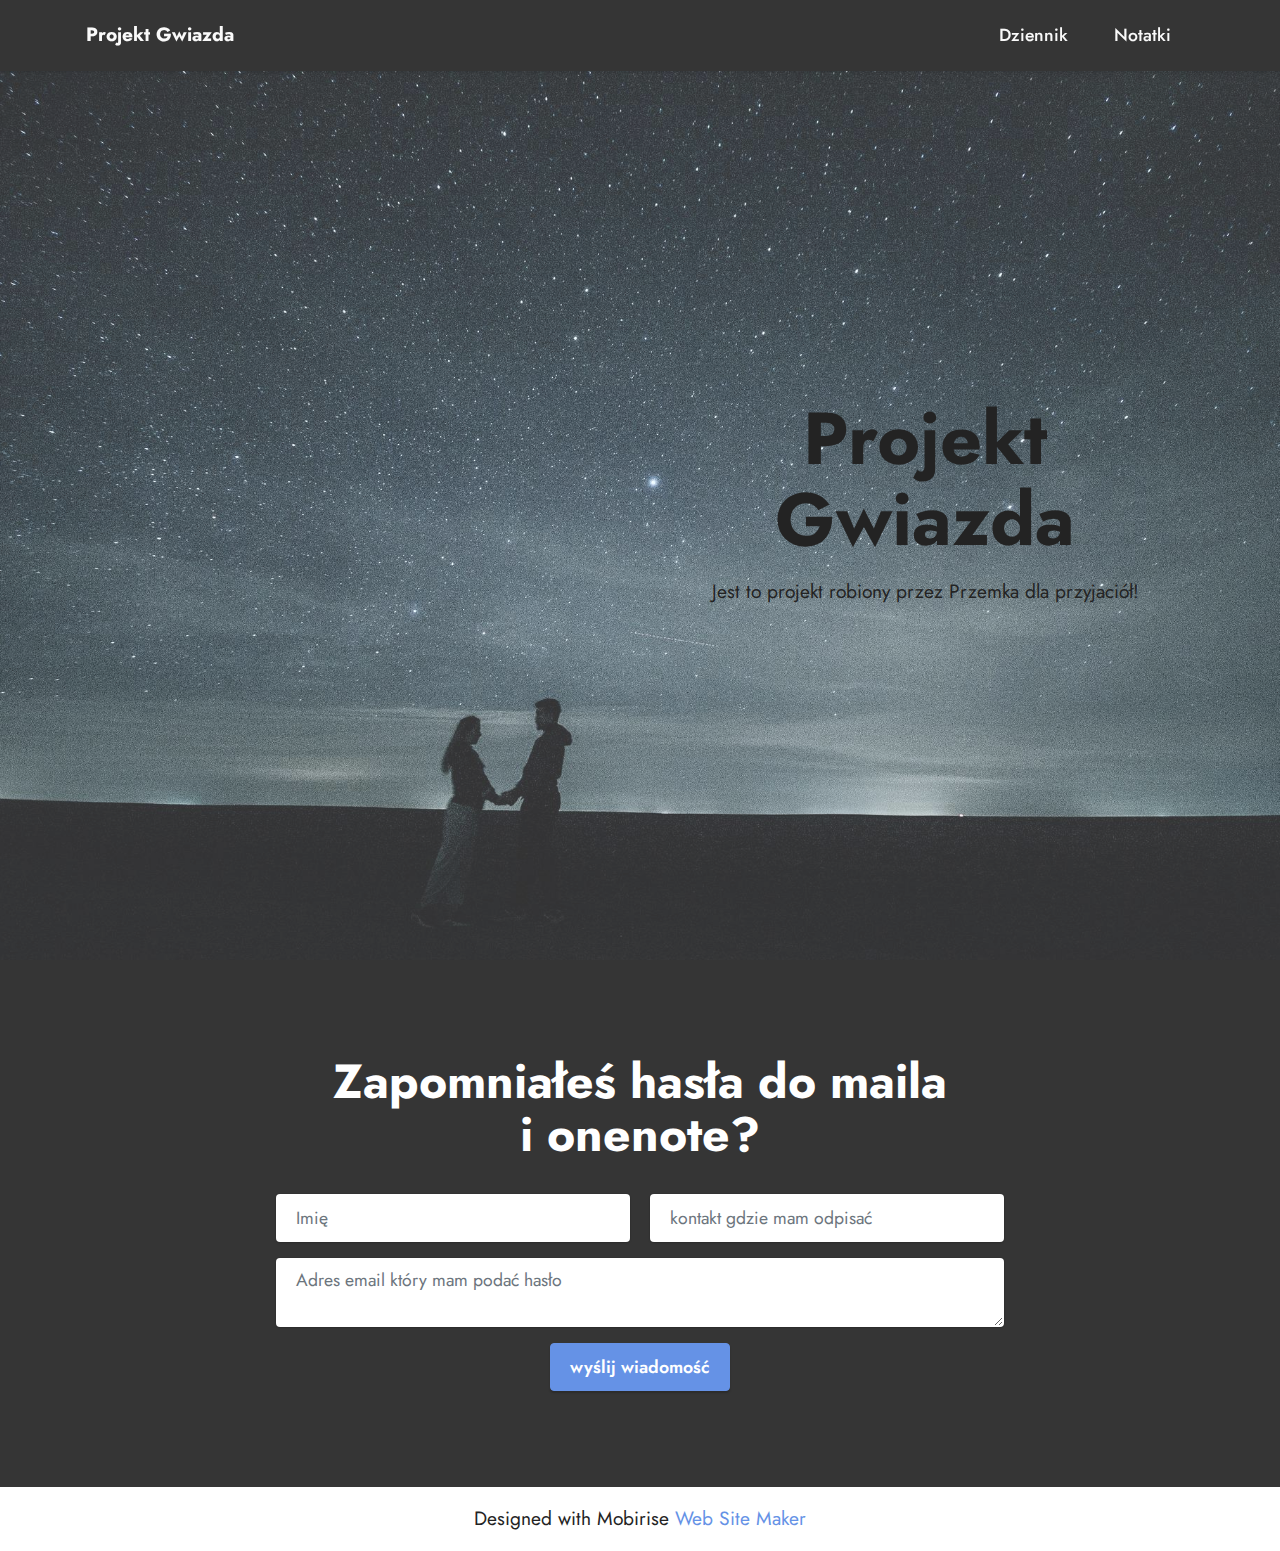
<file: index.html>
<!DOCTYPE html>
<html  >
<head>
  <!-- Site made with Mobirise Website Builder v5.6.8, https://mobirise.com -->
  <meta charset="UTF-8">
  <meta http-equiv="X-UA-Compatible" content="IE=edge">
  <meta name="generator" content="Mobirise v5.6.8, mobirise.com">
  <meta name="twitter:card" content="summary_large_image"/>
  <meta name="twitter:image:src" content="">
  <meta property="og:image" content="">
  <meta name="twitter:title" content="Home">
  <meta name="viewport" content="width=device-width, initial-scale=1, minimum-scale=1">
  <link rel="shortcut icon" href="assets/images/logo.png" type="image/x-icon">
  <meta name="description" content="">
  
  
  <title>Home</title>
  <link rel="stylesheet" href="assets/bootstrap/css/bootstrap.min.css">
  <link rel="stylesheet" href="assets/bootstrap/css/bootstrap-grid.min.css">
  <link rel="stylesheet" href="assets/bootstrap/css/bootstrap-reboot.min.css">
  <link rel="stylesheet" href="assets/dropdown/css/style.css">
  <link rel="stylesheet" href="assets/socicon/css/styles.css">
  <link rel="stylesheet" href="assets/theme/css/style.css">
  <link rel="preload" href="https://fonts.googleapis.com/css2?family=Jost:ital,wght@0,400;0,700;1,400;1,700&display=swap&display=swap" as="style" onload="this.onload=null;this.rel='stylesheet'">
  <noscript><link rel="stylesheet" href="https://fonts.googleapis.com/css2?family=Jost:ital,wght@0,400;0,700;1,400;1,700&display=swap&display=swap"></noscript>
  <link rel="preload" as="style" href="assets/mobirise/css/mbr-additional.css"><link rel="stylesheet" href="assets/mobirise/css/mbr-additional.css" type="text/css">
  
  
  
  
</head>
<body>
  
  <section data-bs-version="5.1" class="menu menu1 cid-teen8pvGXh" once="menu" id="menu1-1">
    

    <nav class="navbar navbar-dropdown navbar-fixed-top navbar-expand-lg">
        <div class="container">
            <div class="navbar-brand">
                
                <span class="navbar-caption-wrap"><a class="navbar-caption text-white text-primary display-7" href="https://mobiri.se">Projekt Gwiazda</a></span>
            </div>
            <button class="navbar-toggler" type="button" data-toggle="collapse" data-bs-toggle="collapse" data-target="#navbarSupportedContent" data-bs-target="#navbarSupportedContent" aria-controls="navbarNavAltMarkup" aria-expanded="false" aria-label="Toggle navigation">
                <div class="hamburger">
                    <span></span>
                    <span></span>
                    <span></span>
                    <span></span>
                </div>
            </button>
            <div class="collapse navbar-collapse" id="navbarSupportedContent">
                <ul class="navbar-nav nav-dropdown nav-right" data-app-modern-menu="true"><li class="nav-item"><a class="nav-link link text-white text-primary display-4" href="page1.html" target="_blank">Dziennik</a></li>
                    <li class="nav-item"><a class="nav-link link text-white text-primary display-4" href="page2.html" target="_blank">Notatki</a></li></ul>
                
                
            </div>
        </div>
    </nav>
</section>

<section data-bs-version="5.1" class="header3 cid-teen0Tr3it mbr-fullscreen" id="header3-0">

    

    
    <div class="mbr-overlay" style="opacity: 0.2; background-color: rgb(255, 255, 255);"></div>

    <div class="align-center container">
        <div class="row justify-content-end">
            <div class="col-12 col-lg-6">
                <h1 class="mbr-section-title mbr-fonts-style mb-3 display-1"><strong>Projekt Gwiazda</strong></h1>
                
                <p class="mbr-text mbr-fonts-style display-7">Jest to projekt robiony przez Przemka dla przyjaciół!</p>
                
            </div>
        </div>
    </div>
</section>

<section data-bs-version="5.1" class="form5 cid-teepthYWMD" id="form5-3">
    
    
    <div class="container">
        <div class="mbr-section-head">
            <h3 class="mbr-section-title mbr-fonts-style align-center mb-0 display-2"><strong>Zapomniałeś hasła do maila</strong><br><strong>i onenote?</strong></h3>
            
        </div>
        <div class="row justify-content-center mt-4">
            <div class="col-lg-8 mx-auto mbr-form" data-form-type="formoid">
                <form action="https://mobirise.eu/" method="POST" class="mbr-form form-with-styler" data-form-title="Form Name"><input type="hidden" name="email" data-form-email="true" value="z/3Jvsn5g7hxv/et+/AXhPK33B2YAIUm4KtKi+QL74Yvy2EQTXJarS0v53IVnU3U9aQpzB29KJJ6mLLRlz/SCJl8BbP7amhgNSb8c5suWdLfPKgVsRpEW+e3OchrzEzw">
                    <div class="row">
                        <div hidden="hidden" data-form-alert="" class="alert alert-success col-12"></div>
                        <div hidden="hidden" data-form-alert-danger="" class="alert alert-danger col-12">
                            Oops...! some problem!
                        </div>
                    </div>
                    <div class="dragArea row">
                        <div class="col-md col-sm-12 form-group mb-3" data-for="name">
                            <input type="text" name="name" placeholder="Imię" data-form-field="name" class="form-control" value="" id="name-form5-3">
                        </div>
                        <div class="col-md col-sm-12 form-group mb-3" data-for="email">
                            <input type="email" name="email" placeholder="kontakt gdzie mam odpisać" data-form-field="email" class="form-control" value="" id="email-form5-3">
                        </div>
                        
                        <div class="col-12 form-group mb-3" data-for="textarea">
                            <textarea name="textarea" placeholder="Adres email który mam podać hasło" data-form-field="textarea" class="form-control" id="textarea-form5-3"></textarea>
                        </div>
                        <div class="col-lg-12 col-md-12 col-sm-12 align-center mbr-section-btn"><button type="submit" class="btn btn-primary display-4">wyślij wiadomość</button></div>
                    </div>
                </form>
            </div>
        </div>
    </div>
</section><section class="display-7" style="padding: 0;align-items: center;justify-content: center;flex-wrap: wrap;    align-content: center;display: flex;position: relative;height: 4rem;"><a href="https://mobiri.se/2761815" style="flex: 1 1;height: 4rem;position: absolute;width: 100%;z-index: 1;"><img alt="" style="height: 4rem;" src="[data-uri]"></a><p style="margin: 0;text-align: center;" class="display-7">Designed with Mobirise &#8204;</p><a style="z-index:1" href="https://mobirise.com/website-maker.html">Web Site Maker</a></section><script src="assets/bootstrap/js/bootstrap.bundle.min.js"></script>  <script src="assets/smoothscroll/smooth-scroll.js"></script>  <script src="assets/ytplayer/index.js"></script>  <script src="assets/dropdown/js/navbar-dropdown.js"></script>  <script src="assets/theme/js/script.js"></script>  <script src="assets/formoid/formoid.min.js"></script>  
  
  
</body>
</html>
</file>
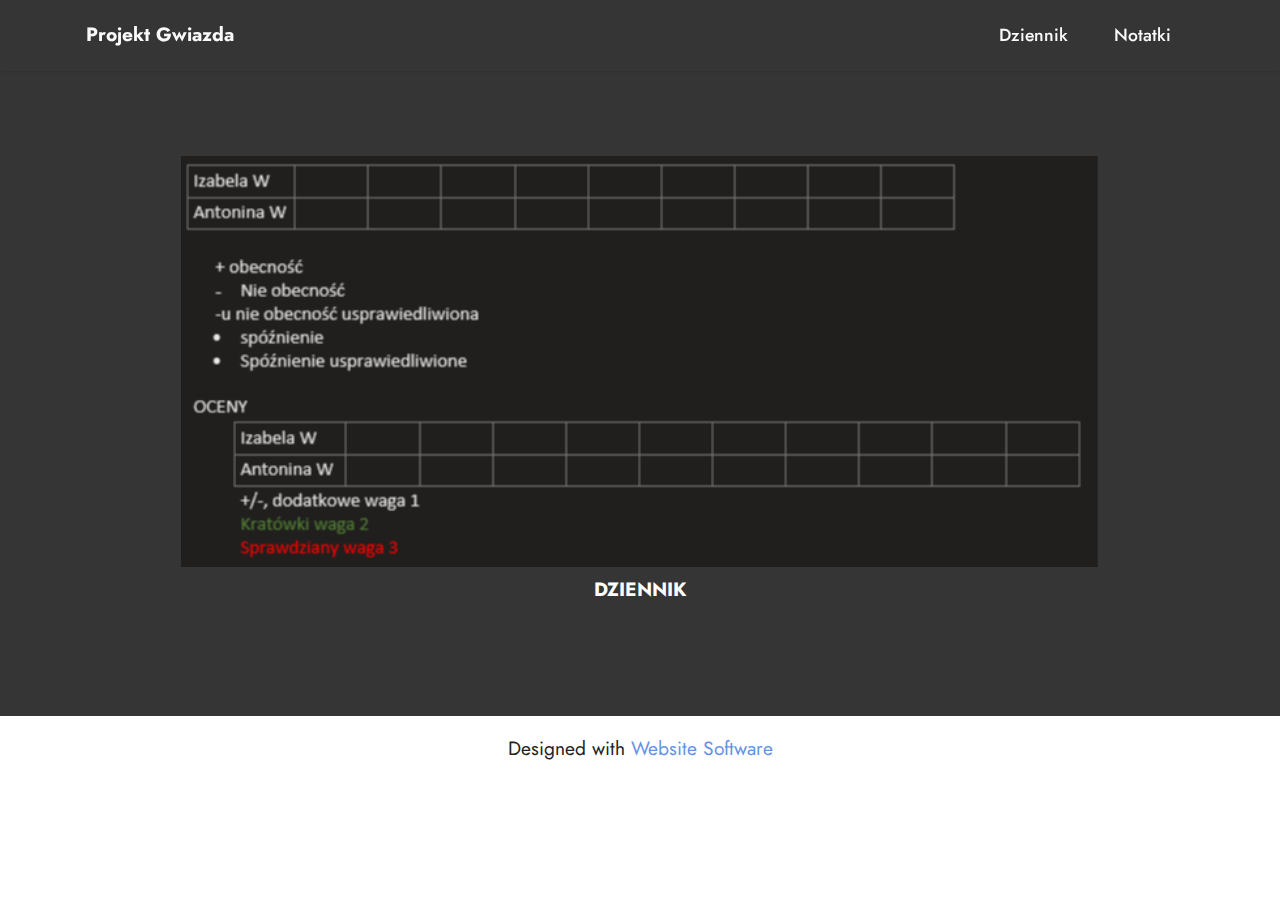
<file: page1.html>
<!DOCTYPE html>
<html  >
<head>
  <!-- Site made with Mobirise Website Builder v5.6.8, https://mobirise.com -->
  <meta charset="UTF-8">
  <meta http-equiv="X-UA-Compatible" content="IE=edge">
  <meta name="generator" content="Mobirise v5.6.8, mobirise.com">
  <meta name="twitter:card" content="summary_large_image"/>
  <meta name="twitter:image:src" content="">
  <meta property="og:image" content="">
  <meta name="twitter:title" content="Page 1">
  <meta name="viewport" content="width=device-width, initial-scale=1, minimum-scale=1">
  <link rel="shortcut icon" href="assets/images/logo.png" type="image/x-icon">
  <meta name="description" content="">
  
  
  <title>Page 1</title>
  <link rel="stylesheet" href="assets/bootstrap/css/bootstrap.min.css">
  <link rel="stylesheet" href="assets/bootstrap/css/bootstrap-grid.min.css">
  <link rel="stylesheet" href="assets/bootstrap/css/bootstrap-reboot.min.css">
  <link rel="stylesheet" href="assets/dropdown/css/style.css">
  <link rel="stylesheet" href="assets/socicon/css/styles.css">
  <link rel="stylesheet" href="assets/theme/css/style.css">
  <link rel="preload" href="https://fonts.googleapis.com/css2?family=Jost:ital,wght@0,400;0,700;1,400;1,700&display=swap&display=swap" as="style" onload="this.onload=null;this.rel='stylesheet'">
  <noscript><link rel="stylesheet" href="https://fonts.googleapis.com/css2?family=Jost:ital,wght@0,400;0,700;1,400;1,700&display=swap&display=swap"></noscript>
  <link rel="preload" as="style" href="assets/mobirise/css/mbr-additional.css"><link rel="stylesheet" href="assets/mobirise/css/mbr-additional.css" type="text/css">
  
  
  
  
</head>
<body>
  
  <section data-bs-version="5.1" class="menu menu1 cid-teen8pvGXh" once="menu" id="menu1-4">
    

    <nav class="navbar navbar-dropdown navbar-fixed-top navbar-expand-lg">
        <div class="container">
            <div class="navbar-brand">
                
                <span class="navbar-caption-wrap"><a class="navbar-caption text-white text-primary display-7" href="https://mobiri.se">Projekt Gwiazda</a></span>
            </div>
            <button class="navbar-toggler" type="button" data-toggle="collapse" data-bs-toggle="collapse" data-target="#navbarSupportedContent" data-bs-target="#navbarSupportedContent" aria-controls="navbarNavAltMarkup" aria-expanded="false" aria-label="Toggle navigation">
                <div class="hamburger">
                    <span></span>
                    <span></span>
                    <span></span>
                    <span></span>
                </div>
            </button>
            <div class="collapse navbar-collapse" id="navbarSupportedContent">
                <ul class="navbar-nav nav-dropdown nav-right" data-app-modern-menu="true"><li class="nav-item"><a class="nav-link link text-white text-primary display-4" href="page1.html" target="_blank">Dziennik</a></li>
                    <li class="nav-item"><a class="nav-link link text-white text-primary display-4" href="page2.html" target="_blank">Notatki</a></li></ul>
                
                
            </div>
        </div>
    </nav>
</section>

<section data-bs-version="5.1" class="image3 cid-teeqoZwnEo" id="image3-5">
    

    
    

    <div class="container">
        <div class="row justify-content-center">
            <div class="col-12 col-lg-10">
                <div class="image-wrapper">
                    <img src="assets/images/dziennik.png" alt="Mobirise Website Builder">
                    <p class="mbr-description mbr-fonts-style mt-2 align-center display-7"><strong>DZIENNIK</strong></p>
                </div>
            </div>
        </div>
    </div>
</section><section class="display-7" style="padding: 0;align-items: center;justify-content: center;flex-wrap: wrap;    align-content: center;display: flex;position: relative;height: 4rem;"><a href="https://mobiri.se/2761815" style="flex: 1 1;height: 4rem;position: absolute;width: 100%;z-index: 1;"><img alt="" style="height: 4rem;" src="[data-uri]"></a><p style="margin: 0;text-align: center;" class="display-7">Designed with &#8204;</p><a style="z-index:1" href="https://mobirise.com"> Website  Software</a></section><script src="assets/bootstrap/js/bootstrap.bundle.min.js"></script>  <script src="assets/smoothscroll/smooth-scroll.js"></script>  <script src="assets/ytplayer/index.js"></script>  <script src="assets/dropdown/js/navbar-dropdown.js"></script>  <script src="assets/theme/js/script.js"></script>  
  
  
</body>
</html>
</file>
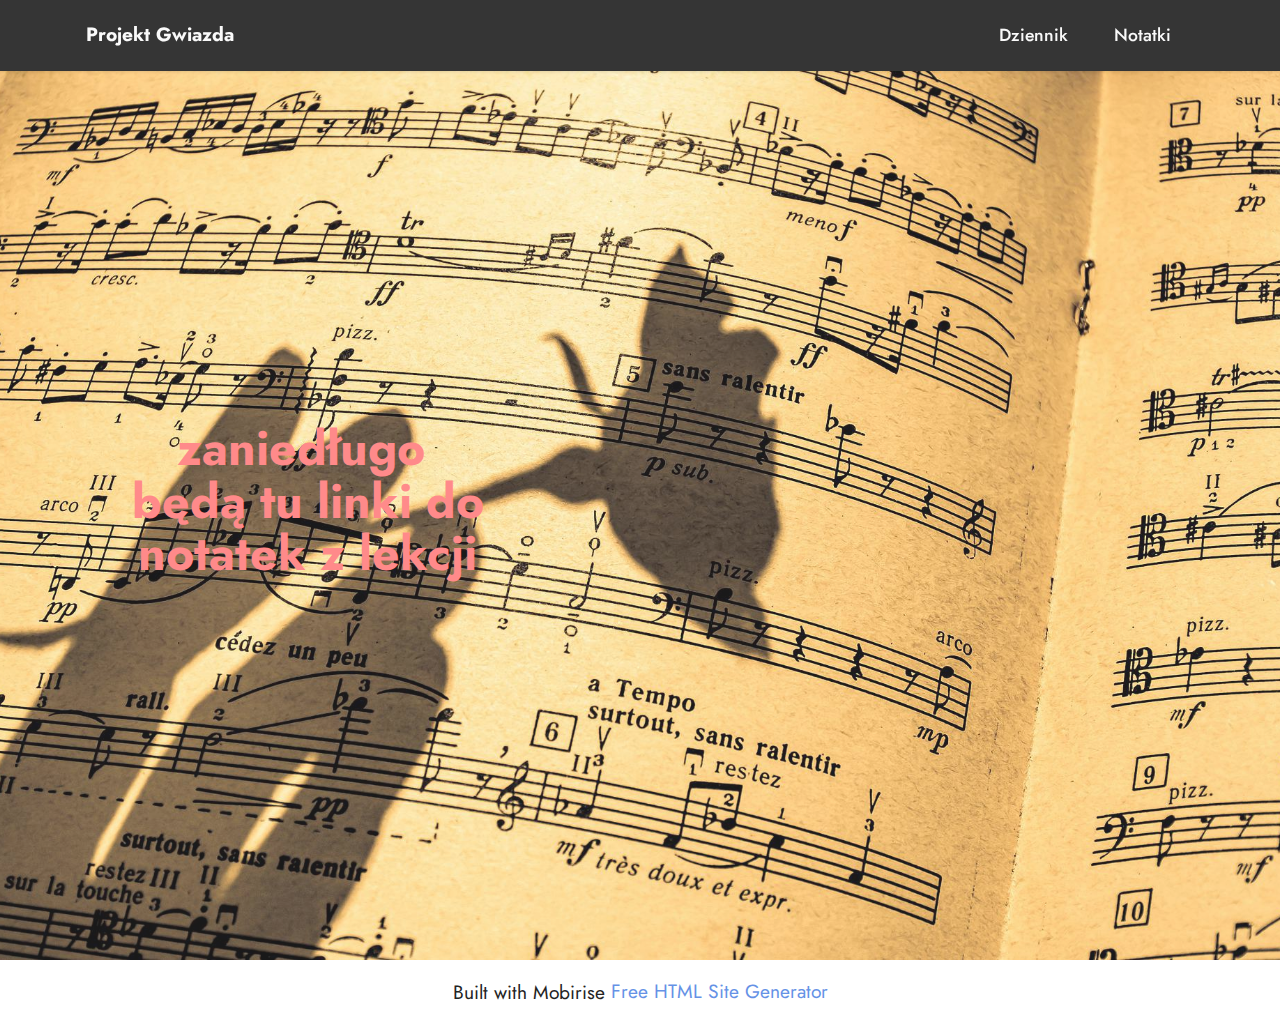
<file: page2.html>
<!DOCTYPE html>
<html  >
<head>
  <!-- Site made with Mobirise Website Builder v5.6.8, https://mobirise.com -->
  <meta charset="UTF-8">
  <meta http-equiv="X-UA-Compatible" content="IE=edge">
  <meta name="generator" content="Mobirise v5.6.8, mobirise.com">
  <meta name="twitter:card" content="summary_large_image"/>
  <meta name="twitter:image:src" content="">
  <meta property="og:image" content="">
  <meta name="twitter:title" content="Page 2">
  <meta name="viewport" content="width=device-width, initial-scale=1, minimum-scale=1">
  <link rel="shortcut icon" href="assets/images/logo.png" type="image/x-icon">
  <meta name="description" content="">
  
  
  <title>Page 2</title>
  <link rel="stylesheet" href="assets/bootstrap/css/bootstrap.min.css">
  <link rel="stylesheet" href="assets/bootstrap/css/bootstrap-grid.min.css">
  <link rel="stylesheet" href="assets/bootstrap/css/bootstrap-reboot.min.css">
  <link rel="stylesheet" href="assets/dropdown/css/style.css">
  <link rel="stylesheet" href="assets/socicon/css/styles.css">
  <link rel="stylesheet" href="assets/theme/css/style.css">
  <link rel="preload" href="https://fonts.googleapis.com/css2?family=Jost:ital,wght@0,400;0,700;1,400;1,700&display=swap&display=swap" as="style" onload="this.onload=null;this.rel='stylesheet'">
  <noscript><link rel="stylesheet" href="https://fonts.googleapis.com/css2?family=Jost:ital,wght@0,400;0,700;1,400;1,700&display=swap&display=swap"></noscript>
  <link rel="preload" as="style" href="assets/mobirise/css/mbr-additional.css"><link rel="stylesheet" href="assets/mobirise/css/mbr-additional.css" type="text/css">
  
  
  
  
</head>
<body>
  
  <section data-bs-version="5.1" class="menu menu1 cid-teen8pvGXh" once="menu" id="menu1-6">
    

    <nav class="navbar navbar-dropdown navbar-fixed-top navbar-expand-lg">
        <div class="container">
            <div class="navbar-brand">
                
                <span class="navbar-caption-wrap"><a class="navbar-caption text-white text-primary display-7" href="https://mobiri.se">Projekt Gwiazda</a></span>
            </div>
            <button class="navbar-toggler" type="button" data-toggle="collapse" data-bs-toggle="collapse" data-target="#navbarSupportedContent" data-bs-target="#navbarSupportedContent" aria-controls="navbarNavAltMarkup" aria-expanded="false" aria-label="Toggle navigation">
                <div class="hamburger">
                    <span></span>
                    <span></span>
                    <span></span>
                    <span></span>
                </div>
            </button>
            <div class="collapse navbar-collapse" id="navbarSupportedContent">
                <ul class="navbar-nav nav-dropdown nav-right" data-app-modern-menu="true"><li class="nav-item"><a class="nav-link link text-white text-primary display-4" href="page1.html" target="_blank">Dziennik</a></li>
                    <li class="nav-item"><a class="nav-link link text-white text-primary display-4" href="page2.html" target="_blank">Notatki</a></li></ul>
                
                
            </div>
        </div>
    </nav>
</section>

<section data-bs-version="5.1" class="header1 cid-teerfS2n9Z mbr-fullscreen" id="header1-7">

    

    
    <div class="mbr-overlay" style="opacity: 0.1; background-color: rgb(250, 250, 250);"></div>

    <div class="container">
        <div class="row">
            <div class="col-12 col-lg-5">
                <h1 class="mbr-section-title mbr-fonts-style mb-3 display-2"><strong>zaniedługo&nbsp;</strong><br><strong>będą tu linki do notatek z lekcji</strong></h1>
                
                
                
            </div>
        </div>
    </div>
</section><section class="display-7" style="padding: 0;align-items: center;justify-content: center;flex-wrap: wrap;    align-content: center;display: flex;position: relative;height: 4rem;"><a href="https://mobiri.se/2761815" style="flex: 1 1;height: 4rem;position: absolute;width: 100%;z-index: 1;"><img alt="" style="height: 4rem;" src="[data-uri]"></a><p style="margin: 0;text-align: center;" class="display-7">Built with Mobirise &#8204;</p><a style="z-index:1" href="https://mobirise.com/html-builder.html">Free HTML Site Generator</a></section><script src="assets/bootstrap/js/bootstrap.bundle.min.js"></script>  <script src="assets/smoothscroll/smooth-scroll.js"></script>  <script src="assets/ytplayer/index.js"></script>  <script src="assets/dropdown/js/navbar-dropdown.js"></script>  <script src="assets/theme/js/script.js"></script>  
  
  
</body>
</html>
</file>
<file: assets/dropdown/css/style.css>
.navbar-dropdown {
  left: 0;
  padding: 0;
  position: absolute;
  right: 0;
  top: 0;
  transition: all 0.45s ease;
  z-index: 1030;
  background: #282828; }
  .navbar-dropdown .navbar-logo {
    margin-right: 0.8rem;
    transition: margin 0.3s ease-in-out;
    vertical-align: middle; }
    .navbar-dropdown .navbar-logo img {
      height: 3.125rem;
      transition: all 0.3s ease-in-out; }
    .navbar-dropdown .navbar-logo.mbr-iconfont {
      font-size: 3.125rem;
      line-height: 3.125rem; }
  .navbar-dropdown .navbar-caption {
    font-weight: 700;
    white-space: normal;
    vertical-align: -4px;
    line-height: 3.125rem !important; }
    .navbar-dropdown .navbar-caption, .navbar-dropdown .navbar-caption:hover {
      color: inherit;
      text-decoration: none; }
  .navbar-dropdown .mbr-iconfont + .navbar-caption {
    vertical-align: -1px; }
  .navbar-dropdown.navbar-fixed-top {
    position: fixed; }
  .navbar-dropdown .navbar-brand span {
    vertical-align: -4px; }
  .navbar-dropdown.bg-color.transparent {
    background: none; }
  .navbar-dropdown.navbar-short .navbar-brand {
    padding: 0.625rem 0; }
    .navbar-dropdown.navbar-short .navbar-brand span {
      vertical-align: -1px; }
  .navbar-dropdown.navbar-short .navbar-caption {
    line-height: 2.375rem !important;
    vertical-align: -2px; }
  .navbar-dropdown.navbar-short .navbar-logo {
    margin-right: 0.5rem; }
    .navbar-dropdown.navbar-short .navbar-logo img {
      height: 2.375rem; }
    .navbar-dropdown.navbar-short .navbar-logo.mbr-iconfont {
      font-size: 2.375rem;
      line-height: 2.375rem; }
  .navbar-dropdown.navbar-short .mbr-table-cell {
    height: 3.625rem; }
  .navbar-dropdown .navbar-close {
    left: 0.6875rem;
    position: fixed;
    top: 0.75rem;
    z-index: 1000; }
  .navbar-dropdown .hamburger-icon {
    content: "";
    display: inline-block;
    vertical-align: middle;
    width: 16px;
    -webkit-box-shadow: 0 -6px 0 1px #282828,0 0 0 1px #282828,0 6px 0 1px #282828;
    -moz-box-shadow: 0 -6px 0 1px #282828,0 0 0 1px #282828,0 6px 0 1px #282828;
    box-shadow: 0 -6px 0 1px #282828,0 0 0 1px #282828,0 6px 0 1px #282828; }

.dropdown-menu .dropdown-toggle[data-toggle="dropdown-submenu"]::after {
  border-bottom: 0.35em solid transparent;
  border-left: 0.35em solid;
  border-right: 0;
  border-top: 0.35em solid transparent;
  margin-left: 0.3rem; }

.dropdown-menu .dropdown-item:focus {
  outline: 0; }

.nav-dropdown {
  font-size: 0.75rem;
  font-weight: 500;
  height: auto !important; }
  .nav-dropdown .nav-btn {
    padding-left: 1rem; }
  .nav-dropdown .link {
    margin: .667em 1.667em;
    font-weight: 500;
    padding: 0;
    transition: color .2s ease-in-out; }
    .nav-dropdown .link.dropdown-toggle {
      margin-right: 2.583em; }
      .nav-dropdown .link.dropdown-toggle::after {
        margin-left: .25rem;
        border-top: 0.35em solid;
        border-right: 0.35em solid transparent;
        border-left: 0.35em solid transparent;
        border-bottom: 0; }
      .nav-dropdown .link.dropdown-toggle[aria-expanded="true"] {
        margin: 0;
        padding: 0.667em 3.263em  0.667em 1.667em; }
  .nav-dropdown .link::after,
  .nav-dropdown .dropdown-item::after {
    color: inherit; }
  .nav-dropdown .btn {
    font-size: 0.75rem;
    font-weight: 700;
    letter-spacing: 0;
    margin-bottom: 0;
    padding-left: 1.25rem;
    padding-right: 1.25rem; }
  .nav-dropdown .dropdown-menu {
    border-radius: 0;
    border: 0;
    left: 0;
    margin: 0;
    padding-bottom: 1.25rem;
    padding-top: 1.25rem;
    position: relative; }
  .nav-dropdown .dropdown-submenu {
    margin-left: 0.125rem;
    top: 0; }
  .nav-dropdown .dropdown-item {
    font-weight: 500;
    line-height: 2;
    padding: 0.3846em 4.615em 0.3846em 1.5385em;
    position: relative;
    transition: color .2s ease-in-out, background-color .2s ease-in-out; }
    .nav-dropdown .dropdown-item::after {
      margin-top: -0.3077em;
      position: absolute;
      right: 1.1538em;
      top: 50%; }
    .nav-dropdown .dropdown-item:focus, .nav-dropdown .dropdown-item:hover {
      background: none; }

@media (max-width: 767px) {
  .nav-dropdown.navbar-toggleable-sm {
    bottom: 0;
    display: none;
    left: 0;
    overflow-x: hidden;
    position: fixed;
    top: 0;
    transform: translateX(-100%);
    -ms-transform: translateX(-100%);
    -webkit-transform: translateX(-100%);
    width: 18.75rem;
    z-index: 999; } }
.nav-dropdown.navbar-toggleable-xl {
  bottom: 0;
  display: none;
  left: 0;
  overflow-x: hidden;
  position: fixed;
  top: 0;
  transform: translateX(-100%);
  -ms-transform: translateX(-100%);
  -webkit-transform: translateX(-100%);
  width: 18.75rem;
  z-index: 999; }

.nav-dropdown-sm {
  display: block !important;
  overflow-x: hidden;
  overflow: auto;
  padding-top: 3.875rem; }
  .nav-dropdown-sm::after {
    content: "";
    display: block;
    height: 3rem;
    width: 100%; }
  .nav-dropdown-sm.collapse.in ~ .navbar-close {
    display: block !important; }
  .nav-dropdown-sm.collapsing, .nav-dropdown-sm.collapse.in {
    transform: translateX(0);
    -ms-transform: translateX(0);
    -webkit-transform: translateX(0);
    transition: all 0.25s ease-out;
    -webkit-transition: all 0.25s ease-out;
    background: #282828; }
  .nav-dropdown-sm.collapsing[aria-expanded="false"] {
    transform: translateX(-100%);
    -ms-transform: translateX(-100%);
    -webkit-transform: translateX(-100%); }
  .nav-dropdown-sm .nav-item {
    display: block;
    margin-left: 0 !important;
    padding-left: 0; }
  .nav-dropdown-sm .link,
  .nav-dropdown-sm .dropdown-item {
    border-top: 1px dotted rgba(255, 255, 255, 0.1);
    font-size: 0.8125rem;
    line-height: 1.6;
    margin: 0 !important;
    padding: 0.875rem 2.4rem 0.875rem 1.5625rem !important;
    position: relative;
    white-space: normal; }
    .nav-dropdown-sm .link:focus, .nav-dropdown-sm .link:hover,
    .nav-dropdown-sm .dropdown-item:focus,
    .nav-dropdown-sm .dropdown-item:hover {
      background: rgba(0, 0, 0, 0.2) !important;
      color: #c0a375; }
  .nav-dropdown-sm .nav-btn {
    position: relative;
    padding: 1.5625rem 1.5625rem 0 1.5625rem; }
    .nav-dropdown-sm .nav-btn::before {
      border-top: 1px dotted rgba(255, 255, 255, 0.1);
      content: "";
      left: 0;
      position: absolute;
      top: 0;
      width: 100%; }
    .nav-dropdown-sm .nav-btn + .nav-btn {
      padding-top: 0.625rem; }
      .nav-dropdown-sm .nav-btn + .nav-btn::before {
        display: none; }
  .nav-dropdown-sm .btn {
    padding: 0.625rem 0; }
  .nav-dropdown-sm .dropdown-toggle[data-toggle="dropdown-submenu"]::after {
    margin-left: .25rem;
    border-top: 0.35em solid;
    border-right: 0.35em solid transparent;
    border-left: 0.35em solid transparent;
    border-bottom: 0; }
  .nav-dropdown-sm .dropdown-toggle[data-toggle="dropdown-submenu"][aria-expanded="true"]::after {
    border-top: 0;
    border-right: 0.35em solid transparent;
    border-left: 0.35em solid transparent;
    border-bottom: 0.35em solid; }
  .nav-dropdown-sm .dropdown-menu {
    margin: 0;
    padding: 0;
    position: relative;
    top: 0;
    left: 0;
    width: 100%;
    border: 0;
    float: none;
    border-radius: 0;
    background: none; }
  .nav-dropdown-sm .dropdown-submenu {
    left: 100%;
    margin-left: 0.125rem;
    margin-top: -1.25rem;
    top: 0; }

.navbar-toggleable-sm .nav-dropdown .dropdown-menu {
  position: absolute; }

.navbar-toggleable-sm .nav-dropdown .dropdown-submenu {
  left: 100%;
  margin-left: 0.125rem;
  margin-top: -1.25rem;
  top: 0; }

.navbar-toggleable-sm.opened .nav-dropdown .dropdown-menu {
  position: relative; }

.navbar-toggleable-sm.opened .nav-dropdown .dropdown-submenu {
  left: 0;
  margin-left: 00rem;
  margin-top: 0rem;
  top: 0; }

.is-builder .nav-dropdown.collapsing {
  transition: none !important; }
</file>
<file: assets/socicon/css/styles.css>
@charset "UTF-8";

@font-face {
  font-family: 'Socicon';
  src:  url('../fonts/socicon.eot');
  src:  url('../fonts/socicon.eot?#iefix') format('embedded-opentype'),
    url('../fonts/socicon.woff2') format('woff2'),
    url('../fonts/socicon.ttf') format('truetype'),
    url('../fonts/socicon.woff') format('woff'),
    url('../fonts/socicon.svg#socicon') format('svg');
  font-weight: normal;
  font-style: normal;
  font-display: swap;
}

[data-icon]:before {
  font-family: "socicon" !important;
  content: attr(data-icon);
  font-style: normal !important;
  font-weight: normal !important;
  font-variant: normal !important;
  text-transform: none !important;
  speak: none;
  line-height: 1;
  -webkit-font-smoothing: antialiased;
  -moz-osx-font-smoothing: grayscale;
}

[class^="socicon-"], [class*=" socicon-"] {
  /* use !important to prevent issues with browser extensions that change fonts */
  font-family: 'Socicon' !important;
  speak: none;
  font-style: normal;
  font-weight: normal;
  font-variant: normal;
  text-transform: none;
  line-height: 1;

  /* Better Font Rendering =========== */
  -webkit-font-smoothing: antialiased;
  -moz-osx-font-smoothing: grayscale;
}

.socicon-eitaa:before {
  content: "\e97c";
}
.socicon-soroush:before {
  content: "\e97d";
}
.socicon-bale:before {
  content: "\e97e";
}
.socicon-zazzle:before {
  content: "\e97b";
}
.socicon-society6:before {
  content: "\e97a";
}
.socicon-redbubble:before {
  content: "\e979";
}
.socicon-avvo:before {
  content: "\e978";
}
.socicon-stitcher:before {
  content: "\e977";
}
.socicon-googlehangouts:before {
  content: "\e974";
}
.socicon-dlive:before {
  content: "\e975";
}
.socicon-vsco:before {
  content: "\e976";
}
.socicon-flipboard:before {
  content: "\e973";
}
.socicon-ubuntu:before {
  content: "\e958";
}
.socicon-artstation:before {
  content: "\e959";
}
.socicon-invision:before {
  content: "\e95a";
}
.socicon-torial:before {
  content: "\e95b";
}
.socicon-collectorz:before {
  content: "\e95c";
}
.socicon-seenthis:before {
  content: "\e95d";
}
.socicon-googleplaymusic:before {
  content: "\e95e";
}
.socicon-debian:before {
  content: "\e95f";
}
.socicon-filmfreeway:before {
  content: "\e960";
}
.socicon-gnome:before {
  content: "\e961";
}
.socicon-itchio:before {
  content: "\e962";
}
.socicon-jamendo:before {
  content: "\e963";
}
.socicon-mix:before {
  content: "\e964";
}
.socicon-sharepoint:before {
  content: "\e965";
}
.socicon-tinder:before {
  content: "\e966";
}
.socicon-windguru:before {
  content: "\e967";
}
.socicon-cdbaby:before {
  content: "\e968";
}
.socicon-elementaryos:before {
  content: "\e969";
}
.socicon-stage32:before {
  content: "\e96a";
}
.socicon-tiktok:before {
  content: "\e96b";
}
.socicon-gitter:before {
  content: "\e96c";
}
.socicon-letterboxd:before {
  content: "\e96d";
}
.socicon-threema:before {
  content: "\e96e";
}
.socicon-splice:before {
  content: "\e96f";
}
.socicon-metapop:before {
  content: "\e970";
}
.socicon-naver:before {
  content: "\e971";
}
.socicon-remote:before {
  content: "\e972";
}
.socicon-internet:before {
  content: "\e957";
}
.socicon-moddb:before {
  content: "\e94b";
}
.socicon-indiedb:before {
  content: "\e94c";
}
.socicon-traxsource:before {
  content: "\e94d";
}
.socicon-gamefor:before {
  content: "\e94e";
}
.socicon-pixiv:before {
  content: "\e94f";
}
.socicon-myanimelist:before {
  content: "\e950";
}
.socicon-blackberry:before {
  content: "\e951";
}
.socicon-wickr:before {
  content: "\e952";
}
.socicon-spip:before {
  content: "\e953";
}
.socicon-napster:before {
  content: "\e954";
}
.socicon-beatport:before {
  content: "\e955";
}
.socicon-hackerone:before {
  content: "\e956";
}
.socicon-hackernews:before {
  content: "\e946";
}
.socicon-smashwords:before {
  content: "\e947";
}
.socicon-kobo:before {
  content: "\e948";
}
.socicon-bookbub:before {
  content: "\e949";
}
.socicon-mailru:before {
  content: "\e94a";
}
.socicon-gitlab:before {
  content: "\e945";
}
.socicon-instructables:before {
  content: "\e944";
}
.socicon-portfolio:before {
  content: "\e943";
}
.socicon-codered:before {
  content: "\e940";
}
.socicon-origin:before {
  content: "\e941";
}
.socicon-nextdoor:before {
  content: "\e942";
}
.socicon-udemy:before {
  content: "\e93f";
}
.socicon-livemaster:before {
  content: "\e93e";
}
.socicon-crunchbase:before {
  content: "\e93b";
}
.socicon-homefy:before {
  content: "\e93c";
}
.socicon-calendly:before {
  content: "\e93d";
}
.socicon-realtor:before {
  content: "\e90f";
}
.socicon-tidal:before {
  content: "\e910";
}
.socicon-qobuz:before {
  content: "\e911";
}
.socicon-natgeo:before {
  content: "\e912";
}
.socicon-mastodon:before {
  content: "\e913";
}
.socicon-unsplash:before {
  content: "\e914";
}
.socicon-homeadvisor:before {
  content: "\e915";
}
.socicon-angieslist:before {
  content: "\e916";
}
.socicon-codepen:before {
  content: "\e917";
}
.socicon-slack:before {
  content: "\e918";
}
.socicon-openaigym:before {
  content: "\e919";
}
.socicon-logmein:before {
  content: "\e91a";
}
.socicon-fiverr:before {
  content: "\e91b";
}
.socicon-gotomeeting:before {
  content: "\e91c";
}
.socicon-aliexpress:before {
  content: "\e91d";
}
.socicon-guru:before {
  content: "\e91e";
}
.socicon-appstore:before {
  content: "\e91f";
}
.socicon-homes:before {
  content: "\e920";
}
.socicon-zoom:before {
  content: "\e921";
}
.socicon-alibaba:before {
  content: "\e922";
}
.socicon-craigslist:before {
  content: "\e923";
}
.socicon-wix:before {
  content: "\e924";
}
.socicon-redfin:before {
  content: "\e925";
}
.socicon-googlecalendar:before {
  content: "\e926";
}
.socicon-shopify:before {
  content: "\e927";
}
.socicon-freelancer:before {
  content: "\e928";
}
.socicon-seedrs:before {
  content: "\e929";
}
.socicon-bing:before {
  content: "\e92a";
}
.socicon-doodle:before {
  content: "\e92b";
}
.socicon-bonanza:before {
  content: "\e92c";
}
.socicon-squarespace:before {
  content: "\e92d";
}
.socicon-toptal:before {
  content: "\e92e";
}
.socicon-gust:before {
  content: "\e92f";
}
.socicon-ask:before {
  content: "\e930";
}
.socicon-trulia:before {
  content: "\e931";
}
.socicon-loomly:before {
  content: "\e932";
}
.socicon-ghost:before {
  content: "\e933";
}
.socicon-upwork:before {
  content: "\e934";
}
.socicon-fundable:before {
  content: "\e935";
}
.socicon-booking:before {
  content: "\e936";
}
.socicon-googlemaps:before {
  content: "\e937";
}
.socicon-zillow:before {
  content: "\e938";
}
.socicon-niconico:before {
  content: "\e939";
}
.socicon-toneden:before {
  content: "\e93a";
}
.socicon-augment:before {
  content: "\e908";
}
.socicon-bitbucket:before {
  content: "\e909";
}
.socicon-fyuse:before {
  content: "\e90a";
}
.socicon-yt-gaming:before {
  content: "\e90b";
}
.socicon-sketchfab:before {
  content: "\e90c";
}
.socicon-mobcrush:before {
  content: "\e90d";
}
.socicon-microsoft:before {
  content: "\e90e";
}
.socicon-pandora:before {
  content: "\e907";
}
.socicon-messenger:before {
  content: "\e906";
}
.socicon-gamewisp:before {
  content: "\e905";
}
.socicon-bloglovin:before {
  content: "\e904";
}
.socicon-tunein:before {
  content: "\e903";
}
.socicon-gamejolt:before {
  content: "\e901";
}
.socicon-trello:before {
  content: "\e902";
}
.socicon-spreadshirt:before {
  content: "\e900";
}
.socicon-500px:before {
  content: "\e000";
}
.socicon-8tracks:before {
  content: "\e001";
}
.socicon-airbnb:before {
  content: "\e002";
}
.socicon-alliance:before {
  content: "\e003";
}
.socicon-amazon:before {
  content: "\e004";
}
.socicon-amplement:before {
  content: "\e005";
}
.socicon-android:before {
  content: "\e006";
}
.socicon-angellist:before {
  content: "\e007";
}
.socicon-apple:before {
  content: "\e008";
}
.socicon-appnet:before {
  content: "\e009";
}
.socicon-baidu:before {
  content: "\e00a";
}
.socicon-bandcamp:before {
  content: "\e00b";
}
.socicon-battlenet:before {
  content: "\e00c";
}
.socicon-mixer:before {
  content: "\e00d";
}
.socicon-bebee:before {
  content: "\e00e";
}
.socicon-bebo:before {
  content: "\e00f";
}
.socicon-behance:before {
  content: "\e010";
}
.socicon-blizzard:before {
  content: "\e011";
}
.socicon-blogger:before {
  content: "\e012";
}
.socicon-buffer:before {
  content: "\e013";
}
.socicon-chrome:before {
  content: "\e014";
}
.socicon-coderwall:before {
  content: "\e015";
}
.socicon-curse:before {
  content: "\e016";
}
.socicon-dailymotion:before {
  content: "\e017";
}
.socicon-deezer:before {
  content: "\e018";
}
.socicon-delicious:before {
  content: "\e019";
}
.socicon-deviantart:before {
  content: "\e01a";
}
.socicon-diablo:before {
  content: "\e01b";
}
.socicon-digg:before {
  content: "\e01c";
}
.socicon-discord:before {
  content: "\e01d";
}
.socicon-disqus:before {
  content: "\e01e";
}
.socicon-douban:before {
  content: "\e01f";
}
.socicon-draugiem:before {
  content: "\e020";
}
.socicon-dribbble:before {
  content: "\e021";
}
.socicon-drupal:before {
  content: "\e022";
}
.socicon-ebay:before {
  content: "\e023";
}
.socicon-ello:before {
  content: "\e024";
}
.socicon-endomodo:before {
  content: "\e025";
}
.socicon-envato:before {
  content: "\e026";
}
.socicon-etsy:before {
  content: "\e027";
}
.socicon-facebook:before {
  content: "\e028";
}
.socicon-feedburner:before {
  content: "\e029";
}
.socicon-filmweb:before {
  content: "\e02a";
}
.socicon-firefox:before {
  content: "\e02b";
}
.socicon-flattr:before {
  content: "\e02c";
}
.socicon-flickr:before {
  content: "\e02d";
}
.socicon-formulr:before {
  content: "\e02e";
}
.socicon-forrst:before {
  content: "\e02f";
}
.socicon-foursquare:before {
  content: "\e030";
}
.socicon-friendfeed:before {
  content: "\e031";
}
.socicon-github:before {
  content: "\e032";
}
.socicon-goodreads:before {
  content: "\e033";
}
.socicon-google:before {
  content: "\e034";
}
.socicon-googlescholar:before {
  content: "\e035";
}
.socicon-googlegroups:before {
  content: "\e036";
}
.socicon-googlephotos:before {
  content: "\e037";
}
.socicon-googleplus:before {
  content: "\e038";
}
.socicon-grooveshark:before {
  content: "\e039";
}
.socicon-hackerrank:before {
  content: "\e03a";
}
.socicon-hearthstone:before {
  content: "\e03b";
}
.socicon-hellocoton:before {
  content: "\e03c";
}
.socicon-heroes:before {
  content: "\e03d";
}
.socicon-smashcast:before {
  content: "\e03e";
}
.socicon-horde:before {
  content: "\e03f";
}
.socicon-houzz:before {
  content: "\e040";
}
.socicon-icq:before {
  content: "\e041";
}
.socicon-identica:before {
  content: "\e042";
}
.socicon-imdb:before {
  content: "\e043";
}
.socicon-instagram:before {
  content: "\e044";
}
.socicon-issuu:before {
  content: "\e045";
}
.socicon-istock:before {
  content: "\e046";
}
.socicon-itunes:before {
  content: "\e047";
}
.socicon-keybase:before {
  content: "\e048";
}
.socicon-lanyrd:before {
  content: "\e049";
}
.socicon-lastfm:before {
  content: "\e04a";
}
.socicon-line:before {
  content: "\e04b";
}
.socicon-linkedin:before {
  content: "\e04c";
}
.socicon-livejournal:before {
  content: "\e04d";
}
.socicon-lyft:before {
  content: "\e04e";
}
.socicon-macos:before {
  content: "\e04f";
}
.socicon-mail:before {
  content: "\e050";
}
.socicon-medium:before {
  content: "\e051";
}
.socicon-meetup:before {
  content: "\e052";
}
.socicon-mixcloud:before {
  content: "\e053";
}
.socicon-modelmayhem:before {
  content: "\e054";
}
.socicon-mumble:before {
  content: "\e055";
}
.socicon-myspace:before {
  content: "\e056";
}
.socicon-newsvine:before {
  content: "\e057";
}
.socicon-nintendo:before {
  content: "\e058";
}
.socicon-npm:before {
  content: "\e059";
}
.socicon-odnoklassniki:before {
  content: "\e05a";
}
.socicon-openid:before {
  content: "\e05b";
}
.socicon-opera:before {
  content: "\e05c";
}
.socicon-outlook:before {
  content: "\e05d";
}
.socicon-overwatch:before {
  content: "\e05e";
}
.socicon-patreon:before {
  content: "\e05f";
}
.socicon-paypal:before {
  content: "\e060";
}
.socicon-periscope:before {
  content: "\e061";
}
.socicon-persona:before {
  content: "\e062";
}
.socicon-pinterest:before {
  content: "\e063";
}
.socicon-play:before {
  content: "\e064";
}
.socicon-player:before {
  content: "\e065";
}
.socicon-playstation:before {
  content: "\e066";
}
.socicon-pocket:before {
  content: "\e067";
}
.socicon-qq:before {
  content: "\e068";
}
.socicon-quora:before {
  content: "\e069";
}
.socicon-raidcall:before {
  content: "\e06a";
}
.socicon-ravelry:before {
  content: "\e06b";
}
.socicon-reddit:before {
  content: "\e06c";
}
.socicon-renren:before {
  content: "\e06d";
}
.socicon-researchgate:before {
  content: "\e06e";
}
.socicon-residentadvisor:before {
  content: "\e06f";
}
.socicon-reverbnation:before {
  content: "\e070";
}
.socicon-rss:before {
  content: "\e071";
}
.socicon-sharethis:before {
  content: "\e072";
}
.socicon-skype:before {
  content: "\e073";
}
.socicon-slideshare:before {
  content: "\e074";
}
.socicon-smugmug:before {
  content: "\e075";
}
.socicon-snapchat:before {
  content: "\e076";
}
.socicon-songkick:before {
  content: "\e077";
}
.socicon-soundcloud:before {
  content: "\e078";
}
.socicon-spotify:before {
  content: "\e079";
}
.socicon-stackexchange:before {
  content: "\e07a";
}
.socicon-stackoverflow:before {
  content: "\e07b";
}
.socicon-starcraft:before {
  content: "\e07c";
}
.socicon-stayfriends:before {
  content: "\e07d";
}
.socicon-steam:before {
  content: "\e07e";
}
.socicon-storehouse:before {
  content: "\e07f";
}
.socicon-strava:before {
  content: "\e080";
}
.socicon-streamjar:before {
  content: "\e081";
}
.socicon-stumbleupon:before {
  content: "\e082";
}
.socicon-swarm:before {
  content: "\e083";
}
.socicon-teamspeak:before {
  content: "\e084";
}
.socicon-teamviewer:before {
  content: "\e085";
}
.socicon-technorati:before {
  content: "\e086";
}
.socicon-telegram:before {
  content: "\e087";
}
.socicon-tripadvisor:before {
  content: "\e088";
}
.socicon-tripit:before {
  content: "\e089";
}
.socicon-triplej:before {
  content: "\e08a";
}
.socicon-tumblr:before {
  content: "\e08b";
}
.socicon-twitch:before {
  content: "\e08c";
}
.socicon-twitter:before {
  content: "\e08d";
}
.socicon-uber:before {
  content: "\e08e";
}
.socicon-ventrilo:before {
  content: "\e08f";
}
.socicon-viadeo:before {
  content: "\e090";
}
.socicon-viber:before {
  content: "\e091";
}
.socicon-viewbug:before {
  content: "\e092";
}
.socicon-vimeo:before {
  content: "\e093";
}
.socicon-vine:before {
  content: "\e094";
}
.socicon-vkontakte:before {
  content: "\e095";
}
.socicon-warcraft:before {
  content: "\e096";
}
.socicon-wechat:before {
  content: "\e097";
}
.socicon-weibo:before {
  content: "\e098";
}
.socicon-whatsapp:before {
  content: "\e099";
}
.socicon-wikipedia:before {
  content: "\e09a";
}
.socicon-windows:before {
  content: "\e09b";
}
.socicon-wordpress:before {
  content: "\e09c";
}
.socicon-wykop:before {
  content: "\e09d";
}
.socicon-xbox:before {
  content: "\e09e";
}
.socicon-xing:before {
  content: "\e09f";
}
.socicon-yahoo:before {
  content: "\e0a0";
}
.socicon-yammer:before {
  content: "\e0a1";
}
.socicon-yandex:before {
  content: "\e0a2";
}
.socicon-yelp:before {
  content: "\e0a3";
}
.socicon-younow:before {
  content: "\e0a4";
}
.socicon-youtube:before {
  content: "\e0a5";
}
.socicon-zapier:before {
  content: "\e0a6";
}
.socicon-zerply:before {
  content: "\e0a7";
}
.socicon-zomato:before {
  content: "\e0a8";
}
.socicon-zynga:before {
  content: "\e0a9";
}
</file>
<file: assets/theme/css/style.css>
@charset "UTF-8";
section {
  background-color: #ffffff;
}

body {
  font-style: normal;
  line-height: 1.5;
  font-weight: 400;
  color: #232323;
  position: relative;
}

button {
  background-color: transparent;
  border-color: transparent;
}

section,
.container,
.container-fluid {
  position: relative;
  word-wrap: break-word;
}

a.mbr-iconfont:hover {
  text-decoration: none;
}

.article .lead p,
.article .lead ul,
.article .lead ol,
.article .lead pre,
.article .lead blockquote {
  margin-bottom: 0;
}

a {
  font-style: normal;
  font-weight: 400;
  cursor: pointer;
}
a, a:hover {
  text-decoration: none;
}

.mbr-section-title {
  font-style: normal;
  line-height: 1.3;
}

.mbr-section-subtitle {
  line-height: 1.3;
}

.mbr-text {
  font-style: normal;
  line-height: 1.7;
}

h1,
h2,
h3,
h4,
h5,
h6,
.display-1,
.display-2,
.display-4,
.display-5,
.display-7,
span,
p,
a {
  line-height: 1;
  word-break: break-word;
  word-wrap: break-word;
  font-weight: 400;
}

b,
strong {
  font-weight: bold;
}

input:-webkit-autofill, input:-webkit-autofill:hover, input:-webkit-autofill:focus, input:-webkit-autofill:active {
  transition-delay: 9999s;
  -webkit-transition-property: background-color, color;
  transition-property: background-color, color;
}

textarea[type=hidden] {
  display: none;
}

section {
  background-position: 50% 50%;
  background-repeat: no-repeat;
  background-size: cover;
}
section .mbr-background-video,
section .mbr-background-video-preview {
  position: absolute;
  bottom: 0;
  left: 0;
  right: 0;
  top: 0;
}

.hidden {
  visibility: hidden;
}

.mbr-z-index20 {
  z-index: 20;
}

/*! Base colors */
.mbr-white {
  color: #ffffff;
}

.mbr-black {
  color: #111111;
}

.mbr-bg-white {
  background-color: #ffffff;
}

.mbr-bg-black {
  background-color: #000000;
}

/*! Text-aligns */
.align-left {
  text-align: left;
}

.align-center {
  text-align: center;
}

.align-right {
  text-align: right;
}

/*! Font-weight  */
.mbr-light {
  font-weight: 300;
}

.mbr-regular {
  font-weight: 400;
}

.mbr-semibold {
  font-weight: 500;
}

.mbr-bold {
  font-weight: 700;
}

/*! Media  */
.media-content {
  flex-basis: 100%;
}

.media-container-row {
  display: flex;
  flex-direction: row;
  flex-wrap: wrap;
  justify-content: center;
  align-content: center;
  align-items: start;
}
.media-container-row .media-size-item {
  width: 400px;
}

.media-container-column {
  display: flex;
  flex-direction: column;
  flex-wrap: wrap;
  justify-content: center;
  align-content: center;
  align-items: stretch;
}
.media-container-column > * {
  width: 100%;
}

@media (min-width: 992px) {
  .media-container-row {
    flex-wrap: nowrap;
  }
}
figure {
  margin-bottom: 0;
  overflow: hidden;
}

figure[mbr-media-size] {
  transition: width 0.1s;
}

img,
iframe {
  display: block;
  width: 100%;
}

.card {
  background-color: transparent;
  border: none;
}

.card-box {
  width: 100%;
}

.card-img {
  text-align: center;
  flex-shrink: 0;
  -webkit-flex-shrink: 0;
}

.media {
  max-width: 100%;
  margin: 0 auto;
}

.mbr-figure {
  align-self: center;
}

.media-container > div {
  max-width: 100%;
}

.mbr-figure img,
.card-img img {
  width: 100%;
}

@media (max-width: 991px) {
  .media-size-item {
    width: auto !important;
  }

  .media {
    width: auto;
  }

  .mbr-figure {
    width: 100% !important;
  }
}
/*! Buttons */
.mbr-section-btn {
  margin-left: -0.6rem;
  margin-right: -0.6rem;
  font-size: 0;
}

.btn {
  font-weight: 600;
  border-width: 1px;
  font-style: normal;
  margin: 0.6rem 0.6rem;
  white-space: normal;
  transition: all 0.2s ease-in-out;
  display: inline-flex;
  align-items: center;
  justify-content: center;
  word-break: break-word;
}

.btn-sm {
  font-weight: 600;
  letter-spacing: 0px;
  transition: all 0.3s ease-in-out;
}

.btn-md {
  font-weight: 600;
  letter-spacing: 0px;
  transition: all 0.3s ease-in-out;
}

.btn-lg {
  font-weight: 600;
  letter-spacing: 0px;
  transition: all 0.3s ease-in-out;
}

.btn-form {
  margin: 0;
}
.btn-form:hover {
  cursor: pointer;
}

nav .mbr-section-btn {
  margin-left: 0rem;
  margin-right: 0rem;
}

/*! Btn icon margin */
.btn .mbr-iconfont,
.btn.btn-sm .mbr-iconfont {
  order: 1;
  cursor: pointer;
  margin-left: 0.5rem;
  vertical-align: sub;
}

.btn.btn-md .mbr-iconfont,
.btn.btn-md .mbr-iconfont {
  margin-left: 0.8rem;
}

.mbr-regular {
  font-weight: 400;
}

.mbr-semibold {
  font-weight: 500;
}

.mbr-bold {
  font-weight: 700;
}

[type=submit] {
  -webkit-appearance: none;
}

/*! Full-screen */
.mbr-fullscreen .mbr-overlay {
  min-height: 100vh;
}

.mbr-fullscreen {
  display: flex;
  display: -moz-flex;
  display: -ms-flex;
  display: -o-flex;
  align-items: center;
  min-height: 100vh;
  padding-top: 3rem;
  padding-bottom: 3rem;
}

/*! Map */
.map {
  height: 25rem;
  position: relative;
}
.map iframe {
  width: 100%;
  height: 100%;
}

/*! Scroll to top arrow */
.mbr-arrow-up {
  bottom: 25px;
  right: 90px;
  position: fixed;
  text-align: right;
  z-index: 5000;
  color: #ffffff;
  font-size: 22px;
}

.mbr-arrow-up a {
  background: rgba(0, 0, 0, 0.2);
  border-radius: 50%;
  color: #fff;
  display: inline-block;
  height: 60px;
  width: 60px;
  border: 2px solid #fff;
  outline-style: none !important;
  position: relative;
  text-decoration: none;
  transition: all 0.3s ease-in-out;
  cursor: pointer;
  text-align: center;
}
.mbr-arrow-up a:hover {
  background-color: rgba(0, 0, 0, 0.4);
}
.mbr-arrow-up a i {
  line-height: 60px;
}

.mbr-arrow-up-icon {
  display: block;
  color: #fff;
}

.mbr-arrow-up-icon::before {
  content: "›";
  display: inline-block;
  font-family: serif;
  font-size: 22px;
  line-height: 1;
  font-style: normal;
  position: relative;
  top: 6px;
  left: -4px;
  transform: rotate(-90deg);
}

/*! Arrow Down */
.mbr-arrow {
  position: absolute;
  bottom: 45px;
  left: 50%;
  width: 60px;
  height: 60px;
  cursor: pointer;
  background-color: rgba(80, 80, 80, 0.5);
  border-radius: 50%;
  transform: translateX(-50%);
}
@media (max-width: 767px) {
  .mbr-arrow {
    display: none;
  }
}
.mbr-arrow > a {
  display: inline-block;
  text-decoration: none;
  outline-style: none;
  -webkit-animation: arrowdown 1.7s ease-in-out infinite;
          animation: arrowdown 1.7s ease-in-out infinite;
  color: #ffffff;
}
.mbr-arrow > a > i {
  position: absolute;
  top: -2px;
  left: 15px;
  font-size: 2rem;
}

#scrollToTop a i::before {
  content: "";
  position: absolute;
  display: block;
  border-bottom: 2.5px solid #fff;
  border-left: 2.5px solid #fff;
  width: 27.8%;
  height: 27.8%;
  left: 50%;
  top: 51%;
  transform: translateY(-30%) translateX(-50%) rotate(135deg);
}

@keyframes arrowdown {
  0% {
    transform: translateY(0px);
  }
  50% {
    transform: translateY(-5px);
  }
  100% {
    transform: translateY(0px);
  }
}
@-webkit-keyframes arrowdown {
  0% {
    transform: translateY(0px);
  }
  50% {
    transform: translateY(-5px);
  }
  100% {
    transform: translateY(0px);
  }
}
@media (max-width: 500px) {
  .mbr-arrow-up {
    left: 0;
    right: 0;
    text-align: center;
  }
}
/*Gradients animation*/
@keyframes gradient-animation {
  from {
    background-position: 0% 100%;
    -webkit-animation-timing-function: ease-in-out;
            animation-timing-function: ease-in-out;
  }
  to {
    background-position: 100% 0%;
    -webkit-animation-timing-function: ease-in-out;
            animation-timing-function: ease-in-out;
  }
}
@-webkit-keyframes gradient-animation {
  from {
    background-position: 0% 100%;
    -webkit-animation-timing-function: ease-in-out;
            animation-timing-function: ease-in-out;
  }
  to {
    background-position: 100% 0%;
    -webkit-animation-timing-function: ease-in-out;
            animation-timing-function: ease-in-out;
  }
}
.bg-gradient {
  background-size: 200% 200%;
  animation: gradient-animation 5s infinite alternate;
  -webkit-animation: gradient-animation 5s infinite alternate;
}

.menu .navbar-brand {
  display: -webkit-flex;
}
.menu .navbar-brand span {
  display: flex;
  display: -webkit-flex;
}
.menu .navbar-brand .navbar-caption-wrap {
  display: -webkit-flex;
}
.menu .navbar-brand .navbar-logo img {
  display: -webkit-flex;
  width: auto;
}
@media (min-width: 768px) and (max-width: 991px) {
  .menu .navbar-toggleable-sm .navbar-nav {
    display: -ms-flexbox;
  }
}
@media (max-width: 991px) {
  .menu .navbar-collapse {
    max-height: 93.5vh;
  }
  .menu .navbar-collapse.show {
    overflow: auto;
  }
}
@media (min-width: 992px) {
  .menu .navbar-nav.nav-dropdown {
    display: -webkit-flex;
  }
  .menu .navbar-toggleable-sm .navbar-collapse {
    display: -webkit-flex !important;
  }
  .menu .collapsed .navbar-collapse {
    max-height: 93.5vh;
  }
  .menu .collapsed .navbar-collapse.show {
    overflow: auto;
  }
}
@media (max-width: 767px) {
  .menu .navbar-collapse {
    max-height: 80vh;
  }
}

.nav-link .mbr-iconfont {
  margin-right: 0.5rem;
}

.navbar {
  display: -webkit-flex;
  -webkit-flex-wrap: wrap;
  -webkit-align-items: center;
  -webkit-justify-content: space-between;
}

.navbar-collapse {
  -webkit-flex-basis: 100%;
  -webkit-flex-grow: 1;
  -webkit-align-items: center;
}

.nav-dropdown .link {
  padding: 0.667em 1.667em !important;
  margin: 0 !important;
}

.nav {
  display: -webkit-flex;
  -webkit-flex-wrap: wrap;
}

.row {
  display: -webkit-flex;
  -webkit-flex-wrap: wrap;
}

.justify-content-center {
  -webkit-justify-content: center;
}

.form-inline {
  display: -webkit-flex;
}

.card-wrapper {
  -webkit-flex: 1;
}

.carousel-control {
  z-index: 10;
  display: -webkit-flex;
}

.carousel-controls {
  display: -webkit-flex;
}

.media {
  display: -webkit-flex;
}

.form-group:focus {
  outline: none;
}

.jq-selectbox__select {
  padding: 7px 0;
  position: relative;
}

.jq-selectbox__dropdown {
  overflow: hidden;
  border-radius: 10px;
  position: absolute;
  top: 100%;
  left: 0 !important;
  width: 100% !important;
}

.jq-selectbox__trigger-arrow {
  right: 0;
  transform: translateY(-50%);
}

.jq-selectbox li {
  padding: 1.07em 0.5em;
}

input[type=range] {
  padding-left: 0 !important;
  padding-right: 0 !important;
}

.modal-dialog,
.modal-content {
  height: 100%;
}

.modal-dialog .carousel-inner {
  height: calc(100vh - 1.75rem);
}
@media (max-width: 575px) {
  .modal-dialog .carousel-inner {
    height: calc(100vh - 1rem);
  }
}

.carousel-item {
  text-align: center;
}

.carousel-item img {
  margin: auto;
}

.navbar-toggler {
  align-self: flex-start;
  padding: 0.25rem 0.75rem;
  font-size: 1.25rem;
  line-height: 1;
  background: transparent;
  border: 1px solid transparent;
  border-radius: 0.25rem;
}

.navbar-toggler:focus,
.navbar-toggler:hover {
  text-decoration: none;
  box-shadow: none;
}

.navbar-toggler-icon {
  display: inline-block;
  width: 1.5em;
  height: 1.5em;
  vertical-align: middle;
  content: "";
  background: no-repeat center center;
  background-size: 100% 100%;
}

.navbar-toggler-left {
  position: absolute;
  left: 1rem;
}

.navbar-toggler-right {
  position: absolute;
  right: 1rem;
}

.card-img {
  width: auto;
}

.menu .navbar.collapsed:not(.beta-menu) {
  flex-direction: column;
}

.carousel-item.active,
.carousel-item-next,
.carousel-item-prev {
  display: flex;
}

.note-air-layout .dropup .dropdown-menu,
.note-air-layout .navbar-fixed-bottom .dropdown .dropdown-menu {
  bottom: initial !important;
}

html,
body {
  height: auto;
  min-height: 100vh;
}

.dropup .dropdown-toggle::after {
  display: none;
}

.form-asterisk {
  font-family: initial;
  position: absolute;
  top: -2px;
  font-weight: normal;
}

.form-control-label {
  position: relative;
  cursor: pointer;
  margin-bottom: 0.357em;
  padding: 0;
}

.alert {
  color: #ffffff;
  border-radius: 0;
  border: 0;
  font-size: 1.1rem;
  line-height: 1.5;
  margin-bottom: 1.875rem;
  padding: 1.25rem;
  position: relative;
  text-align: center;
}
.alert.alert-form::after {
  background-color: inherit;
  bottom: -7px;
  content: "";
  display: block;
  height: 14px;
  left: 50%;
  margin-left: -7px;
  position: absolute;
  transform: rotate(45deg);
  width: 14px;
}

.form-control {
  background-color: #ffffff;
  background-clip: border-box;
  color: #232323;
  line-height: 1rem !important;
  height: auto;
  padding: 0.6rem 1.2rem;
  transition: border-color 0.25s ease 0s;
  border: 1px solid transparent !important;
  border-radius: 4px;
  box-shadow: rgba(0, 0, 0, 0.07) 0px 1px 1px 0px, rgba(0, 0, 0, 0.07) 0px 1px 3px 0px, rgba(0, 0, 0, 0.03) 0px 0px 0px 1px;
}
.form-active .form-control:invalid {
  border-color: red;
}

form .row {
  margin-left: -0.6rem;
  margin-right: -0.6rem;
}
form .row [class*=col] {
  padding-left: 0.6rem;
  padding-right: 0.6rem;
}

form .mbr-section-btn {
  margin: 0;
  padding-left: 0.6rem;
  padding-right: 0.6rem;
}

form .btn {
  display: flex;
  padding: 0.6rem 1.2rem;
  margin: 0;
}

form .form-check-input {
  margin-top: 0.5;
}

textarea.form-control {
  line-height: 1.5rem !important;
}

.form-group {
  margin-bottom: 1.2rem;
}

.form-control,
form .btn {
  min-height: 48px;
}

.gdpr-block label span.textGDPR input[name=gdpr] {
  top: 7px;
}

.form-control:focus {
  box-shadow: none;
}

:focus {
  outline: none;
}

.mbr-overlay {
  background-color: #000;
  bottom: 0;
  left: 0;
  opacity: 0.5;
  position: absolute;
  right: 0;
  top: 0;
  z-index: 0;
  pointer-events: none;
}

blockquote {
  font-style: italic;
  padding: 3rem;
  font-size: 1.09rem;
  position: relative;
  border-left: 3px solid;
}

ul,
ol,
pre,
blockquote {
  margin-bottom: 2.3125rem;
}

.mt-4 {
  margin-top: 2rem !important;
}

.mb-4 {
  margin-bottom: 2rem !important;
}

@media (min-width: 992px) {
  .container {
    padding-left: 16px;
    padding-right: 16px;
  }

  .row {
    margin-left: -16px;
    margin-right: -16px;
  }
  .row > [class*=col] {
    padding-left: 16px;
    padding-right: 16px;
  }
}
@media (min-width: 768px) {
  .container-fluid {
    padding-left: 32px;
    padding-right: 32px;
  }
}
@media (min-width: 768px) and (max-width: 991px) {
  .mbr-container {
    padding-left: 32px;
    padding-right: 32px;
  }
}
@media (max-width: 767px) {
  .mbr-container {
    padding-left: 16px;
    padding-right: 16px;
  }
}
.card-wrapper,
.item-wrapper {
  overflow: hidden;
}

.app-video-wrapper > img {
  opacity: 1;
}

.item {
  position: relative;
}

.dropdown-menu .dropdown-menu {
  left: 100%;
}

.dropdown-item + .dropdown-menu {
  display: none;
}

.dropdown-item:hover + .dropdown-menu,
.dropdown-menu:hover {
  display: block;
}

@media (min-aspect-ratio: 16/9) {
  .mbr-video-foreground {
    height: 300% !important;
    top: -100% !important;
  }
}
@media (max-aspect-ratio: 16/9) {
  .mbr-video-foreground {
    width: 300% !important;
    left: -100% !important;
  }
}.engine {
	position: absolute;
	text-indent: -2400px;
	text-align: center;
	padding: 0;
	top: 0;
	left: -2400px;
}
</file>
<file: assets/mobirise/css/mbr-additional.css>
body {
  font-family: Jost;
}
.display-1 {
  font-family: 'Jost', sans-serif;
  font-size: 4.6rem;
  line-height: 1.1;
}
.display-1 > .mbr-iconfont {
  font-size: 5.75rem;
}
.display-2 {
  font-family: 'Jost', sans-serif;
  font-size: 3rem;
  line-height: 1.1;
}
.display-2 > .mbr-iconfont {
  font-size: 3.75rem;
}
.display-4 {
  font-family: 'Jost', sans-serif;
  font-size: 1.1rem;
  line-height: 1.5;
}
.display-4 > .mbr-iconfont {
  font-size: 1.375rem;
}
.display-5 {
  font-family: 'Jost', sans-serif;
  font-size: 2rem;
  line-height: 1.5;
}
.display-5 > .mbr-iconfont {
  font-size: 2.5rem;
}
.display-7 {
  font-family: 'Jost', sans-serif;
  font-size: 1.2rem;
  line-height: 1.5;
}
.display-7 > .mbr-iconfont {
  font-size: 1.5rem;
}
/* ---- Fluid typography for mobile devices ---- */
/* 1.4 - font scale ratio ( bootstrap == 1.42857 ) */
/* 100vw - current viewport width */
/* (48 - 20)  48 == 48rem == 768px, 20 == 20rem == 320px(minimal supported viewport) */
/* 0.65 - min scale variable, may vary */
@media (max-width: 992px) {
  .display-1 {
    font-size: 3.68rem;
  }
}
@media (max-width: 768px) {
  .display-1 {
    font-size: 3.22rem;
    font-size: calc( 2.26rem + (4.6 - 2.26) * ((100vw - 20rem) / (48 - 20)));
    line-height: calc( 1.1 * (2.26rem + (4.6 - 2.26) * ((100vw - 20rem) / (48 - 20))));
  }
  .display-2 {
    font-size: 2.4rem;
    font-size: calc( 1.7rem + (3 - 1.7) * ((100vw - 20rem) / (48 - 20)));
    line-height: calc( 1.3 * (1.7rem + (3 - 1.7) * ((100vw - 20rem) / (48 - 20))));
  }
  .display-4 {
    font-size: 0.88rem;
    font-size: calc( 1.0350000000000001rem + (1.1 - 1.0350000000000001) * ((100vw - 20rem) / (48 - 20)));
    line-height: calc( 1.4 * (1.0350000000000001rem + (1.1 - 1.0350000000000001) * ((100vw - 20rem) / (48 - 20))));
  }
  .display-5 {
    font-size: 1.6rem;
    font-size: calc( 1.35rem + (2 - 1.35) * ((100vw - 20rem) / (48 - 20)));
    line-height: calc( 1.4 * (1.35rem + (2 - 1.35) * ((100vw - 20rem) / (48 - 20))));
  }
  .display-7 {
    font-size: 0.96rem;
    font-size: calc( 1.07rem + (1.2 - 1.07) * ((100vw - 20rem) / (48 - 20)));
    line-height: calc( 1.4 * (1.07rem + (1.2 - 1.07) * ((100vw - 20rem) / (48 - 20))));
  }
}
/* Buttons */
.btn {
  padding: 0.6rem 1.2rem;
  border-radius: 4px;
}
.btn-sm {
  padding: 0.6rem 1.2rem;
  border-radius: 4px;
}
.btn-md {
  padding: 0.6rem 1.2rem;
  border-radius: 4px;
}
.btn-lg {
  padding: 1rem 2.6rem;
  border-radius: 4px;
}
.bg-primary {
  background-color: #6592e6 !important;
}
.bg-success {
  background-color: #40b0bf !important;
}
.bg-info {
  background-color: #47b5ed !important;
}
.bg-warning {
  background-color: #ffe161 !important;
}
.bg-danger {
  background-color: #ff9966 !important;
}
.btn-primary,
.btn-primary:active {
  background-color: #6592e6 !important;
  border-color: #6592e6 !important;
  color: #ffffff !important;
  box-shadow: 0 2px 2px 0 rgba(0, 0, 0, 0.2);
}
.btn-primary:hover,
.btn-primary:focus,
.btn-primary.focus,
.btn-primary.active {
  color: #ffffff !important;
  background-color: #2260d2 !important;
  border-color: #2260d2 !important;
  box-shadow: 0 2px 5px 0 rgba(0, 0, 0, 0.2);
}
.btn-primary.disabled,
.btn-primary:disabled {
  color: #ffffff !important;
  background-color: #2260d2 !important;
  border-color: #2260d2 !important;
}
.btn-secondary,
.btn-secondary:active {
  background-color: #ff6666 !important;
  border-color: #ff6666 !important;
  color: #ffffff !important;
  box-shadow: 0 2px 2px 0 rgba(0, 0, 0, 0.2);
}
.btn-secondary:hover,
.btn-secondary:focus,
.btn-secondary.focus,
.btn-secondary.active {
  color: #ffffff !important;
  background-color: #ff0f0f !important;
  border-color: #ff0f0f !important;
  box-shadow: 0 2px 5px 0 rgba(0, 0, 0, 0.2);
}
.btn-secondary.disabled,
.btn-secondary:disabled {
  color: #ffffff !important;
  background-color: #ff0f0f !important;
  border-color: #ff0f0f !important;
}
.btn-info,
.btn-info:active {
  background-color: #47b5ed !important;
  border-color: #47b5ed !important;
  color: #ffffff !important;
  box-shadow: 0 2px 2px 0 rgba(0, 0, 0, 0.2);
}
.btn-info:hover,
.btn-info:focus,
.btn-info.focus,
.btn-info.active {
  color: #ffffff !important;
  background-color: #148cca !important;
  border-color: #148cca !important;
  box-shadow: 0 2px 5px 0 rgba(0, 0, 0, 0.2);
}
.btn-info.disabled,
.btn-info:disabled {
  color: #ffffff !important;
  background-color: #148cca !important;
  border-color: #148cca !important;
}
.btn-success,
.btn-success:active {
  background-color: #40b0bf !important;
  border-color: #40b0bf !important;
  color: #ffffff !important;
  box-shadow: 0 2px 2px 0 rgba(0, 0, 0, 0.2);
}
.btn-success:hover,
.btn-success:focus,
.btn-success.focus,
.btn-success.active {
  color: #ffffff !important;
  background-color: #2a747e !important;
  border-color: #2a747e !important;
  box-shadow: 0 2px 5px 0 rgba(0, 0, 0, 0.2);
}
.btn-success.disabled,
.btn-success:disabled {
  color: #ffffff !important;
  background-color: #2a747e !important;
  border-color: #2a747e !important;
}
.btn-warning,
.btn-warning:active {
  background-color: #ffe161 !important;
  border-color: #ffe161 !important;
  color: #614f00 !important;
  box-shadow: 0 2px 2px 0 rgba(0, 0, 0, 0.2);
}
.btn-warning:hover,
.btn-warning:focus,
.btn-warning.focus,
.btn-warning.active {
  color: #0a0800 !important;
  background-color: #ffd10a !important;
  border-color: #ffd10a !important;
  box-shadow: 0 2px 5px 0 rgba(0, 0, 0, 0.2);
}
.btn-warning.disabled,
.btn-warning:disabled {
  color: #614f00 !important;
  background-color: #ffd10a !important;
  border-color: #ffd10a !important;
}
.btn-danger,
.btn-danger:active {
  background-color: #ff9966 !important;
  border-color: #ff9966 !important;
  color: #ffffff !important;
  box-shadow: 0 2px 2px 0 rgba(0, 0, 0, 0.2);
}
.btn-danger:hover,
.btn-danger:focus,
.btn-danger.focus,
.btn-danger.active {
  color: #ffffff !important;
  background-color: #ff5f0f !important;
  border-color: #ff5f0f !important;
  box-shadow: 0 2px 5px 0 rgba(0, 0, 0, 0.2);
}
.btn-danger.disabled,
.btn-danger:disabled {
  color: #ffffff !important;
  background-color: #ff5f0f !important;
  border-color: #ff5f0f !important;
}
.btn-white,
.btn-white:active {
  background-color: #fafafa !important;
  border-color: #fafafa !important;
  color: #7a7a7a !important;
  box-shadow: 0 2px 2px 0 rgba(0, 0, 0, 0.2);
}
.btn-white:hover,
.btn-white:focus,
.btn-white.focus,
.btn-white.active {
  color: #4f4f4f !important;
  background-color: #cfcfcf !important;
  border-color: #cfcfcf !important;
  box-shadow: 0 2px 5px 0 rgba(0, 0, 0, 0.2);
}
.btn-white.disabled,
.btn-white:disabled {
  color: #7a7a7a !important;
  background-color: #cfcfcf !important;
  border-color: #cfcfcf !important;
}
.btn-black,
.btn-black:active {
  background-color: #232323 !important;
  border-color: #232323 !important;
  color: #ffffff !important;
  box-shadow: 0 2px 2px 0 rgba(0, 0, 0, 0.2);
}
.btn-black:hover,
.btn-black:focus,
.btn-black.focus,
.btn-black.active {
  color: #ffffff !important;
  background-color: #000000 !important;
  border-color: #000000 !important;
  box-shadow: 0 2px 5px 0 rgba(0, 0, 0, 0.2);
}
.btn-black.disabled,
.btn-black:disabled {
  color: #ffffff !important;
  background-color: #000000 !important;
  border-color: #000000 !important;
}
.btn-primary-outline,
.btn-primary-outline:active {
  background-color: transparent !important;
  border-color: transparent;
  color: #6592e6;
}
.btn-primary-outline:hover,
.btn-primary-outline:focus,
.btn-primary-outline.focus,
.btn-primary-outline.active {
  color: #2260d2 !important;
  background-color: transparent!important;
  border-color: transparent!important;
  box-shadow: none!important;
}
.btn-primary-outline.disabled,
.btn-primary-outline:disabled {
  color: #ffffff !important;
  background-color: #6592e6 !important;
  border-color: #6592e6 !important;
}
.btn-secondary-outline,
.btn-secondary-outline:active {
  background-color: transparent !important;
  border-color: transparent;
  color: #ff6666;
}
.btn-secondary-outline:hover,
.btn-secondary-outline:focus,
.btn-secondary-outline.focus,
.btn-secondary-outline.active {
  color: #ff0f0f !important;
  background-color: transparent!important;
  border-color: transparent!important;
  box-shadow: none!important;
}
.btn-secondary-outline.disabled,
.btn-secondary-outline:disabled {
  color: #ffffff !important;
  background-color: #ff6666 !important;
  border-color: #ff6666 !important;
}
.btn-info-outline,
.btn-info-outline:active {
  background-color: transparent !important;
  border-color: transparent;
  color: #47b5ed;
}
.btn-info-outline:hover,
.btn-info-outline:focus,
.btn-info-outline.focus,
.btn-info-outline.active {
  color: #148cca !important;
  background-color: transparent!important;
  border-color: transparent!important;
  box-shadow: none!important;
}
.btn-info-outline.disabled,
.btn-info-outline:disabled {
  color: #ffffff !important;
  background-color: #47b5ed !important;
  border-color: #47b5ed !important;
}
.btn-success-outline,
.btn-success-outline:active {
  background-color: transparent !important;
  border-color: transparent;
  color: #40b0bf;
}
.btn-success-outline:hover,
.btn-success-outline:focus,
.btn-success-outline.focus,
.btn-success-outline.active {
  color: #2a747e !important;
  background-color: transparent!important;
  border-color: transparent!important;
  box-shadow: none!important;
}
.btn-success-outline.disabled,
.btn-success-outline:disabled {
  color: #ffffff !important;
  background-color: #40b0bf !important;
  border-color: #40b0bf !important;
}
.btn-warning-outline,
.btn-warning-outline:active {
  background-color: transparent !important;
  border-color: transparent;
  color: #ffe161;
}
.btn-warning-outline:hover,
.btn-warning-outline:focus,
.btn-warning-outline.focus,
.btn-warning-outline.active {
  color: #ffd10a !important;
  background-color: transparent!important;
  border-color: transparent!important;
  box-shadow: none!important;
}
.btn-warning-outline.disabled,
.btn-warning-outline:disabled {
  color: #614f00 !important;
  background-color: #ffe161 !important;
  border-color: #ffe161 !important;
}
.btn-danger-outline,
.btn-danger-outline:active {
  background-color: transparent !important;
  border-color: transparent;
  color: #ff9966;
}
.btn-danger-outline:hover,
.btn-danger-outline:focus,
.btn-danger-outline.focus,
.btn-danger-outline.active {
  color: #ff5f0f !important;
  background-color: transparent!important;
  border-color: transparent!important;
  box-shadow: none!important;
}
.btn-danger-outline.disabled,
.btn-danger-outline:disabled {
  color: #ffffff !important;
  background-color: #ff9966 !important;
  border-color: #ff9966 !important;
}
.btn-black-outline,
.btn-black-outline:active {
  background-color: transparent !important;
  border-color: transparent;
  color: #232323;
}
.btn-black-outline:hover,
.btn-black-outline:focus,
.btn-black-outline.focus,
.btn-black-outline.active {
  color: #000000 !important;
  background-color: transparent!important;
  border-color: transparent!important;
  box-shadow: none!important;
}
.btn-black-outline.disabled,
.btn-black-outline:disabled {
  color: #ffffff !important;
  background-color: #232323 !important;
  border-color: #232323 !important;
}
.btn-white-outline,
.btn-white-outline:active {
  background-color: transparent !important;
  border-color: transparent;
  color: #fafafa;
}
.btn-white-outline:hover,
.btn-white-outline:focus,
.btn-white-outline.focus,
.btn-white-outline.active {
  color: #cfcfcf !important;
  background-color: transparent!important;
  border-color: transparent!important;
  box-shadow: none!important;
}
.btn-white-outline.disabled,
.btn-white-outline:disabled {
  color: #7a7a7a !important;
  background-color: #fafafa !important;
  border-color: #fafafa !important;
}
.text-primary {
  color: #6592e6 !important;
}
.text-secondary {
  color: #ff6666 !important;
}
.text-success {
  color: #40b0bf !important;
}
.text-info {
  color: #47b5ed !important;
}
.text-warning {
  color: #ffe161 !important;
}
.text-danger {
  color: #ff9966 !important;
}
.text-white {
  color: #fafafa !important;
}
.text-black {
  color: #232323 !important;
}
a.text-primary:hover,
a.text-primary:focus,
a.text-primary.active {
  color: #205ac5 !important;
}
a.text-secondary:hover,
a.text-secondary:focus,
a.text-secondary.active {
  color: #ff0000 !important;
}
a.text-success:hover,
a.text-success:focus,
a.text-success.active {
  color: #266a73 !important;
}
a.text-info:hover,
a.text-info:focus,
a.text-info.active {
  color: #1283bc !important;
}
a.text-warning:hover,
a.text-warning:focus,
a.text-warning.active {
  color: #facb00 !important;
}
a.text-danger:hover,
a.text-danger:focus,
a.text-danger.active {
  color: #ff5500 !important;
}
a.text-white:hover,
a.text-white:focus,
a.text-white.active {
  color: #c7c7c7 !important;
}
a.text-black:hover,
a.text-black:focus,
a.text-black.active {
  color: #000000 !important;
}
a[class*="text-"]:not(.nav-link):not(.dropdown-item):not([role]):not(.navbar-caption) {
  position: relative;
  background-image: transparent;
  background-size: 10000px 2px;
  background-repeat: no-repeat;
  background-position: 0px 1.2em;
  background-position: -10000px 1.2em;
}
a[class*="text-"]:not(.nav-link):not(.dropdown-item):not([role]):not(.navbar-caption):hover {
  transition: background-position 2s ease-in-out;
  background-image: linear-gradient(currentColor 50%, currentColor 50%);
  background-position: 0px 1.2em;
}
.nav-tabs .nav-link.active {
  color: #6592e6;
}
.nav-tabs .nav-link:not(.active) {
  color: #232323;
}
.alert-success {
  background-color: #70c770;
}
.alert-info {
  background-color: #47b5ed;
}
.alert-warning {
  background-color: #ffe161;
}
.alert-danger {
  background-color: #ff9966;
}
.mbr-gallery-filter li.active .btn {
  background-color: #6592e6;
  border-color: #6592e6;
  color: #ffffff;
}
.mbr-gallery-filter li.active .btn:focus {
  box-shadow: none;
}
a,
a:hover {
  color: #6592e6;
}
.mbr-plan-header.bg-primary .mbr-plan-subtitle,
.mbr-plan-header.bg-primary .mbr-plan-price-desc {
  color: #ffffff;
}
.mbr-plan-header.bg-success .mbr-plan-subtitle,
.mbr-plan-header.bg-success .mbr-plan-price-desc {
  color: #a0d8df;
}
.mbr-plan-header.bg-info .mbr-plan-subtitle,
.mbr-plan-header.bg-info .mbr-plan-price-desc {
  color: #ffffff;
}
.mbr-plan-header.bg-warning .mbr-plan-subtitle,
.mbr-plan-header.bg-warning .mbr-plan-price-desc {
  color: #ffffff;
}
.mbr-plan-header.bg-danger .mbr-plan-subtitle,
.mbr-plan-header.bg-danger .mbr-plan-price-desc {
  color: #ffffff;
}
/* Scroll to top button*/
.scrollToTop_wraper {
  display: none;
}
.form-control {
  font-family: 'Jost', sans-serif;
  font-size: 1.1rem;
  line-height: 1.5;
  font-weight: 400;
}
.form-control > .mbr-iconfont {
  font-size: 1.375rem;
}
.form-control:hover,
.form-control:focus {
  box-shadow: rgba(0, 0, 0, 0.07) 0px 1px 1px 0px, rgba(0, 0, 0, 0.07) 0px 1px 3px 0px, rgba(0, 0, 0, 0.03) 0px 0px 0px 1px;
  border-color: #6592e6 !important;
}
.form-control:-webkit-input-placeholder {
  font-family: 'Jost', sans-serif;
  font-size: 1.1rem;
  line-height: 1.5;
  font-weight: 400;
}
.form-control:-webkit-input-placeholder > .mbr-iconfont {
  font-size: 1.375rem;
}
blockquote {
  border-color: #6592e6;
}
/* Forms */
.jq-selectbox li:hover,
.jq-selectbox li.selected {
  background-color: #6592e6;
  color: #ffffff;
}
.jq-number__spin {
  transition: 0.25s ease;
}
.jq-number__spin:hover {
  border-color: #6592e6;
}
.jq-selectbox .jq-selectbox__trigger-arrow,
.jq-number__spin.minus:after,
.jq-number__spin.plus:after {
  transition: 0.4s;
  border-top-color: #353535;
  border-bottom-color: #353535;
}
.jq-selectbox:hover .jq-selectbox__trigger-arrow,
.jq-number__spin.minus:hover:after,
.jq-number__spin.plus:hover:after {
  border-top-color: #6592e6;
  border-bottom-color: #6592e6;
}
.xdsoft_datetimepicker .xdsoft_calendar td.xdsoft_default,
.xdsoft_datetimepicker .xdsoft_calendar td.xdsoft_current,
.xdsoft_datetimepicker .xdsoft_timepicker .xdsoft_time_box > div > div.xdsoft_current {
  color: #ffffff !important;
  background-color: #6592e6 !important;
  box-shadow: none !important;
}
.xdsoft_datetimepicker .xdsoft_calendar td:hover,
.xdsoft_datetimepicker .xdsoft_timepicker .xdsoft_time_box > div > div:hover {
  color: #000000 !important;
  background: #ff6666 !important;
  box-shadow: none !important;
}
.lazy-bg {
  background-image: none !important;
}
.lazy-placeholder:not(section),
.lazy-none {
  display: block;
  position: relative;
  padding-bottom: 56.25%;
  width: 100%;
  height: auto;
}
iframe.lazy-placeholder,
.lazy-placeholder:after {
  content: '';
  position: absolute;
  width: 200px;
  height: 200px;
  background: transparent no-repeat center;
  background-size: contain;
  top: 50%;
  left: 50%;
  transform: translateX(-50%) translateY(-50%);
  background-image: url("data:image/svg+xml;charset=UTF-8,%3csvg width='32' height='32' viewBox='0 0 64 64' xmlns='http://www.w3.org/2000/svg' stroke='%236592e6' %3e%3cg fill='none' fill-rule='evenodd'%3e%3cg transform='translate(16 16)' stroke-width='2'%3e%3ccircle stroke-opacity='.5' cx='16' cy='16' r='16'/%3e%3cpath d='M32 16c0-9.94-8.06-16-16-16'%3e%3canimateTransform attributeName='transform' type='rotate' from='0 16 16' to='360 16 16' dur='1s' repeatCount='indefinite'/%3e%3c/path%3e%3c/g%3e%3c/g%3e%3c/svg%3e");
}
section.lazy-placeholder:after {
  opacity: 0.5;
}
body {
  overflow-x: hidden;
}
a {
  transition: color 0.6s;
}
.cid-teen8pvGXh {
  z-index: 1000;
  width: 100%;
  position: relative;
  min-height: 60px;
}
.cid-teen8pvGXh nav.navbar {
  position: fixed;
}
.cid-teen8pvGXh .dropdown-item:before {
  font-family: Moririse2 !important;
  content: "\e966";
  display: inline-block;
  width: 0;
  position: absolute;
  left: 1rem;
  top: 0.5rem;
  margin-right: 0.5rem;
  line-height: 1;
  font-size: inherit;
  vertical-align: middle;
  text-align: center;
  overflow: hidden;
  transform: scale(0, 1);
  transition: all 0.25s ease-in-out;
}
.cid-teen8pvGXh .dropdown-menu {
  padding: 0;
  border-radius: 4px;
  box-shadow: 0 1px 3px 0 rgba(0, 0, 0, 0.1);
}
.cid-teen8pvGXh .dropdown-item {
  border-bottom: 1px solid #e6e6e6;
}
.cid-teen8pvGXh .dropdown-item:hover,
.cid-teen8pvGXh .dropdown-item:focus {
  background: #6592e6 !important;
  color: white !important;
}
.cid-teen8pvGXh .dropdown-item:hover span {
  color: white;
}
.cid-teen8pvGXh .dropdown-item:first-child {
  border-top-left-radius: 4px;
  border-top-right-radius: 4px;
}
.cid-teen8pvGXh .dropdown-item:last-child {
  border-bottom: none;
  border-bottom-left-radius: 4px;
  border-bottom-right-radius: 4px;
}
.cid-teen8pvGXh .nav-dropdown .link {
  padding: 0 0.3em !important;
  margin: 0.667em 1em !important;
}
.cid-teen8pvGXh .nav-dropdown .link.dropdown-toggle::after {
  margin-left: 0.5rem;
  margin-top: 0.2rem;
}
.cid-teen8pvGXh .nav-link {
  position: relative;
}
.cid-teen8pvGXh .container {
  display: flex;
  margin: auto;
}
@media (min-width: 992px) {
  .cid-teen8pvGXh .container {
    flex-wrap: nowrap;
  }
}
.cid-teen8pvGXh .iconfont-wrapper {
  color: #000000 !important;
  font-size: 1.5rem;
  padding-right: 0.5rem;
}
.cid-teen8pvGXh .dropdown-menu,
.cid-teen8pvGXh .navbar.opened {
  background: #353535 !important;
}
.cid-teen8pvGXh .nav-item:focus,
.cid-teen8pvGXh .nav-link:focus {
  outline: none;
}
.cid-teen8pvGXh .dropdown .dropdown-menu .dropdown-item {
  width: auto;
  transition: all 0.25s ease-in-out;
}
.cid-teen8pvGXh .dropdown .dropdown-menu .dropdown-item::after {
  right: 0.5rem;
}
.cid-teen8pvGXh .dropdown .dropdown-menu .dropdown-item .mbr-iconfont {
  margin-right: 0.5rem;
  vertical-align: sub;
}
.cid-teen8pvGXh .dropdown .dropdown-menu .dropdown-item .mbr-iconfont:before {
  display: inline-block;
  transform: scale(1, 1);
  transition: all 0.25s ease-in-out;
}
.cid-teen8pvGXh .collapsed .dropdown-menu .dropdown-item:before {
  display: none;
}
.cid-teen8pvGXh .collapsed .dropdown .dropdown-menu .dropdown-item {
  padding: 0.235em 1.5em 0.235em 1.5em !important;
  transition: none;
  margin: 0 !important;
}
.cid-teen8pvGXh .navbar {
  min-height: 70px;
  transition: all 0.3s;
  border-bottom: 1px solid transparent;
  box-shadow: 0 1px 3px 0 rgba(0, 0, 0, 0.1);
  background: #353535;
}
.cid-teen8pvGXh .navbar.opened {
  transition: all 0.3s;
}
.cid-teen8pvGXh .navbar .dropdown-item {
  padding: 0.5rem 1.8rem;
}
.cid-teen8pvGXh .navbar .navbar-logo img {
  width: auto;
}
.cid-teen8pvGXh .navbar .navbar-collapse {
  justify-content: flex-end;
  z-index: 1;
}
.cid-teen8pvGXh .navbar.collapsed {
  justify-content: center;
}
.cid-teen8pvGXh .navbar.collapsed .nav-item .nav-link::before {
  display: none;
}
.cid-teen8pvGXh .navbar.collapsed.opened .dropdown-menu {
  top: 0;
}
.cid-teen8pvGXh .navbar.collapsed .dropdown-menu .dropdown-submenu {
  left: 0 !important;
}
.cid-teen8pvGXh .navbar.collapsed .dropdown-menu .dropdown-item:after {
  right: auto;
}
.cid-teen8pvGXh .navbar.collapsed .dropdown-menu .dropdown-toggle[data-toggle="dropdown-submenu"]:after {
  margin-left: 0.5rem;
  margin-top: 0.2rem;
  border-top: 0.35em solid;
  border-right: 0.35em solid transparent;
  border-left: 0.35em solid transparent;
  border-bottom: 0;
  top: 41%;
}
.cid-teen8pvGXh .navbar.collapsed ul.navbar-nav li {
  margin: auto;
}
.cid-teen8pvGXh .navbar.collapsed .dropdown-menu .dropdown-item {
  padding: 0.25rem 1.5rem;
  text-align: center;
}
.cid-teen8pvGXh .navbar.collapsed .icons-menu {
  padding-left: 0;
  padding-right: 0;
  padding-top: 0.5rem;
  padding-bottom: 0.5rem;
}
@media (max-width: 991px) {
  .cid-teen8pvGXh .navbar .nav-item .nav-link::before {
    display: none;
  }
  .cid-teen8pvGXh .navbar.opened .dropdown-menu {
    top: 0;
  }
  .cid-teen8pvGXh .navbar .dropdown-menu .dropdown-submenu {
    left: 0 !important;
  }
  .cid-teen8pvGXh .navbar .dropdown-menu .dropdown-item:after {
    right: auto;
  }
  .cid-teen8pvGXh .navbar .dropdown-menu .dropdown-toggle[data-toggle="dropdown-submenu"]:after {
    margin-left: 0.5rem;
    margin-top: 0.2rem;
    border-top: 0.35em solid;
    border-right: 0.35em solid transparent;
    border-left: 0.35em solid transparent;
    border-bottom: 0;
    top: 40%;
  }
  .cid-teen8pvGXh .navbar .navbar-logo img {
    height: 3rem !important;
  }
  .cid-teen8pvGXh .navbar ul.navbar-nav li {
    margin: auto;
  }
  .cid-teen8pvGXh .navbar .dropdown-menu .dropdown-item {
    padding: 0.25rem 1.5rem !important;
    text-align: center;
  }
  .cid-teen8pvGXh .navbar .navbar-brand {
    flex-shrink: initial;
    flex-basis: auto;
    word-break: break-word;
    padding-right: 2rem;
  }
  .cid-teen8pvGXh .navbar .navbar-toggler {
    flex-basis: auto;
  }
  .cid-teen8pvGXh .navbar .icons-menu {
    padding-left: 0;
    padding-top: 0.5rem;
    padding-bottom: 0.5rem;
  }
}
.cid-teen8pvGXh .navbar.navbar-short {
  min-height: 60px;
}
.cid-teen8pvGXh .navbar.navbar-short .navbar-logo img {
  height: 2.5rem !important;
}
.cid-teen8pvGXh .navbar.navbar-short .navbar-brand {
  min-height: 60px;
  padding: 0;
}
.cid-teen8pvGXh .navbar-brand {
  min-height: 70px;
  flex-shrink: 0;
  align-items: center;
  margin-right: 0;
  padding: 10px 0;
  transition: all 0.3s;
  word-break: break-word;
  z-index: 1;
}
.cid-teen8pvGXh .navbar-brand .navbar-caption {
  line-height: inherit !important;
}
.cid-teen8pvGXh .navbar-brand .navbar-logo a {
  outline: none;
}
.cid-teen8pvGXh .dropdown-item.active,
.cid-teen8pvGXh .dropdown-item:active {
  background-color: transparent;
}
.cid-teen8pvGXh .navbar-expand-lg .navbar-nav .nav-link {
  padding: 0;
}
.cid-teen8pvGXh .nav-dropdown .link.dropdown-toggle {
  margin-right: 1.667em;
}
.cid-teen8pvGXh .nav-dropdown .link.dropdown-toggle[aria-expanded="true"] {
  margin-right: 0;
  padding: 0.667em 1.667em;
}
.cid-teen8pvGXh .navbar.navbar-expand-lg .dropdown .dropdown-menu {
  background: #353535;
}
.cid-teen8pvGXh .navbar.navbar-expand-lg .dropdown .dropdown-menu .dropdown-submenu {
  margin: 0;
  left: 100%;
}
.cid-teen8pvGXh .navbar .dropdown.open > .dropdown-menu {
  display: block;
}
.cid-teen8pvGXh ul.navbar-nav {
  flex-wrap: wrap;
}
.cid-teen8pvGXh .navbar-buttons {
  text-align: center;
  min-width: 170px;
}
.cid-teen8pvGXh button.navbar-toggler {
  outline: none;
  width: 31px;
  height: 20px;
  cursor: pointer;
  transition: all 0.2s;
  position: relative;
  align-self: center;
}
.cid-teen8pvGXh button.navbar-toggler .hamburger span {
  position: absolute;
  right: 0;
  width: 30px;
  height: 2px;
  border-right: 5px;
  background-color: #ffffff;
}
.cid-teen8pvGXh button.navbar-toggler .hamburger span:nth-child(1) {
  top: 0;
  transition: all 0.2s;
}
.cid-teen8pvGXh button.navbar-toggler .hamburger span:nth-child(2) {
  top: 8px;
  transition: all 0.15s;
}
.cid-teen8pvGXh button.navbar-toggler .hamburger span:nth-child(3) {
  top: 8px;
  transition: all 0.15s;
}
.cid-teen8pvGXh button.navbar-toggler .hamburger span:nth-child(4) {
  top: 16px;
  transition: all 0.2s;
}
.cid-teen8pvGXh nav.opened .hamburger span:nth-child(1) {
  top: 8px;
  width: 0;
  opacity: 0;
  right: 50%;
  transition: all 0.2s;
}
.cid-teen8pvGXh nav.opened .hamburger span:nth-child(2) {
  transform: rotate(45deg);
  transition: all 0.25s;
}
.cid-teen8pvGXh nav.opened .hamburger span:nth-child(3) {
  transform: rotate(-45deg);
  transition: all 0.25s;
}
.cid-teen8pvGXh nav.opened .hamburger span:nth-child(4) {
  top: 8px;
  width: 0;
  opacity: 0;
  right: 50%;
  transition: all 0.2s;
}
.cid-teen8pvGXh .navbar-dropdown {
  padding: 0 1rem;
  position: fixed;
}
.cid-teen8pvGXh a.nav-link {
  display: flex;
  align-items: center;
  justify-content: center;
}
.cid-teen8pvGXh .icons-menu {
  flex-wrap: nowrap;
  display: flex;
  justify-content: center;
  padding-left: 1rem;
  padding-right: 1rem;
  padding-top: 0.3rem;
  text-align: center;
}
@media screen and (-ms-high-contrast: active), (-ms-high-contrast: none) {
  .cid-teen8pvGXh .navbar {
    height: 70px;
  }
  .cid-teen8pvGXh .navbar.opened {
    height: auto;
  }
  .cid-teen8pvGXh .nav-item .nav-link:hover::before {
    width: 175%;
    max-width: calc(100% + 2rem);
    left: -1rem;
  }
}
.cid-teen0Tr3it {
  background-image: url("../../../assets/images/mbr.jpg");
}
.cid-teen0Tr3it .mbr-fallback-image.disabled {
  display: none;
}
.cid-teen0Tr3it .mbr-fallback-image {
  display: block;
  background-size: cover;
  background-position: center center;
  width: 100%;
  height: 100%;
  position: absolute;
  top: 0;
}
.cid-teepthYWMD {
  padding-top: 6rem;
  padding-bottom: 6rem;
  background-color: #353535;
}
.cid-teepthYWMD .mbr-overlay {
  background-color: #ffffff;
  opacity: 0.4;
}
.cid-teepthYWMD form .mbr-section-btn {
  text-align: center;
  width: 100%;
}
.cid-teepthYWMD form .mbr-section-btn .btn {
  display: inline-flex;
}
@media (max-width: 991px) {
  .cid-teepthYWMD form .mbr-section-btn .btn {
    width: 100%;
  }
}
.cid-teepthYWMD .mbr-section-title {
  color: #ffffff;
}
.cid-teen8pvGXh {
  z-index: 1000;
  width: 100%;
  position: relative;
  min-height: 60px;
}
.cid-teen8pvGXh nav.navbar {
  position: fixed;
}
.cid-teen8pvGXh .dropdown-item:before {
  font-family: Moririse2 !important;
  content: "\e966";
  display: inline-block;
  width: 0;
  position: absolute;
  left: 1rem;
  top: 0.5rem;
  margin-right: 0.5rem;
  line-height: 1;
  font-size: inherit;
  vertical-align: middle;
  text-align: center;
  overflow: hidden;
  transform: scale(0, 1);
  transition: all 0.25s ease-in-out;
}
.cid-teen8pvGXh .dropdown-menu {
  padding: 0;
  border-radius: 4px;
  box-shadow: 0 1px 3px 0 rgba(0, 0, 0, 0.1);
}
.cid-teen8pvGXh .dropdown-item {
  border-bottom: 1px solid #e6e6e6;
}
.cid-teen8pvGXh .dropdown-item:hover,
.cid-teen8pvGXh .dropdown-item:focus {
  background: #6592e6 !important;
  color: white !important;
}
.cid-teen8pvGXh .dropdown-item:hover span {
  color: white;
}
.cid-teen8pvGXh .dropdown-item:first-child {
  border-top-left-radius: 4px;
  border-top-right-radius: 4px;
}
.cid-teen8pvGXh .dropdown-item:last-child {
  border-bottom: none;
  border-bottom-left-radius: 4px;
  border-bottom-right-radius: 4px;
}
.cid-teen8pvGXh .nav-dropdown .link {
  padding: 0 0.3em !important;
  margin: 0.667em 1em !important;
}
.cid-teen8pvGXh .nav-dropdown .link.dropdown-toggle::after {
  margin-left: 0.5rem;
  margin-top: 0.2rem;
}
.cid-teen8pvGXh .nav-link {
  position: relative;
}
.cid-teen8pvGXh .container {
  display: flex;
  margin: auto;
}
@media (min-width: 992px) {
  .cid-teen8pvGXh .container {
    flex-wrap: nowrap;
  }
}
.cid-teen8pvGXh .iconfont-wrapper {
  color: #000000 !important;
  font-size: 1.5rem;
  padding-right: 0.5rem;
}
.cid-teen8pvGXh .dropdown-menu,
.cid-teen8pvGXh .navbar.opened {
  background: #353535 !important;
}
.cid-teen8pvGXh .nav-item:focus,
.cid-teen8pvGXh .nav-link:focus {
  outline: none;
}
.cid-teen8pvGXh .dropdown .dropdown-menu .dropdown-item {
  width: auto;
  transition: all 0.25s ease-in-out;
}
.cid-teen8pvGXh .dropdown .dropdown-menu .dropdown-item::after {
  right: 0.5rem;
}
.cid-teen8pvGXh .dropdown .dropdown-menu .dropdown-item .mbr-iconfont {
  margin-right: 0.5rem;
  vertical-align: sub;
}
.cid-teen8pvGXh .dropdown .dropdown-menu .dropdown-item .mbr-iconfont:before {
  display: inline-block;
  transform: scale(1, 1);
  transition: all 0.25s ease-in-out;
}
.cid-teen8pvGXh .collapsed .dropdown-menu .dropdown-item:before {
  display: none;
}
.cid-teen8pvGXh .collapsed .dropdown .dropdown-menu .dropdown-item {
  padding: 0.235em 1.5em 0.235em 1.5em !important;
  transition: none;
  margin: 0 !important;
}
.cid-teen8pvGXh .navbar {
  min-height: 70px;
  transition: all 0.3s;
  border-bottom: 1px solid transparent;
  box-shadow: 0 1px 3px 0 rgba(0, 0, 0, 0.1);
  background: #353535;
}
.cid-teen8pvGXh .navbar.opened {
  transition: all 0.3s;
}
.cid-teen8pvGXh .navbar .dropdown-item {
  padding: 0.5rem 1.8rem;
}
.cid-teen8pvGXh .navbar .navbar-logo img {
  width: auto;
}
.cid-teen8pvGXh .navbar .navbar-collapse {
  justify-content: flex-end;
  z-index: 1;
}
.cid-teen8pvGXh .navbar.collapsed {
  justify-content: center;
}
.cid-teen8pvGXh .navbar.collapsed .nav-item .nav-link::before {
  display: none;
}
.cid-teen8pvGXh .navbar.collapsed.opened .dropdown-menu {
  top: 0;
}
.cid-teen8pvGXh .navbar.collapsed .dropdown-menu .dropdown-submenu {
  left: 0 !important;
}
.cid-teen8pvGXh .navbar.collapsed .dropdown-menu .dropdown-item:after {
  right: auto;
}
.cid-teen8pvGXh .navbar.collapsed .dropdown-menu .dropdown-toggle[data-toggle="dropdown-submenu"]:after {
  margin-left: 0.5rem;
  margin-top: 0.2rem;
  border-top: 0.35em solid;
  border-right: 0.35em solid transparent;
  border-left: 0.35em solid transparent;
  border-bottom: 0;
  top: 41%;
}
.cid-teen8pvGXh .navbar.collapsed ul.navbar-nav li {
  margin: auto;
}
.cid-teen8pvGXh .navbar.collapsed .dropdown-menu .dropdown-item {
  padding: 0.25rem 1.5rem;
  text-align: center;
}
.cid-teen8pvGXh .navbar.collapsed .icons-menu {
  padding-left: 0;
  padding-right: 0;
  padding-top: 0.5rem;
  padding-bottom: 0.5rem;
}
@media (max-width: 991px) {
  .cid-teen8pvGXh .navbar .nav-item .nav-link::before {
    display: none;
  }
  .cid-teen8pvGXh .navbar.opened .dropdown-menu {
    top: 0;
  }
  .cid-teen8pvGXh .navbar .dropdown-menu .dropdown-submenu {
    left: 0 !important;
  }
  .cid-teen8pvGXh .navbar .dropdown-menu .dropdown-item:after {
    right: auto;
  }
  .cid-teen8pvGXh .navbar .dropdown-menu .dropdown-toggle[data-toggle="dropdown-submenu"]:after {
    margin-left: 0.5rem;
    margin-top: 0.2rem;
    border-top: 0.35em solid;
    border-right: 0.35em solid transparent;
    border-left: 0.35em solid transparent;
    border-bottom: 0;
    top: 40%;
  }
  .cid-teen8pvGXh .navbar .navbar-logo img {
    height: 3rem !important;
  }
  .cid-teen8pvGXh .navbar ul.navbar-nav li {
    margin: auto;
  }
  .cid-teen8pvGXh .navbar .dropdown-menu .dropdown-item {
    padding: 0.25rem 1.5rem !important;
    text-align: center;
  }
  .cid-teen8pvGXh .navbar .navbar-brand {
    flex-shrink: initial;
    flex-basis: auto;
    word-break: break-word;
    padding-right: 2rem;
  }
  .cid-teen8pvGXh .navbar .navbar-toggler {
    flex-basis: auto;
  }
  .cid-teen8pvGXh .navbar .icons-menu {
    padding-left: 0;
    padding-top: 0.5rem;
    padding-bottom: 0.5rem;
  }
}
.cid-teen8pvGXh .navbar.navbar-short {
  min-height: 60px;
}
.cid-teen8pvGXh .navbar.navbar-short .navbar-logo img {
  height: 2.5rem !important;
}
.cid-teen8pvGXh .navbar.navbar-short .navbar-brand {
  min-height: 60px;
  padding: 0;
}
.cid-teen8pvGXh .navbar-brand {
  min-height: 70px;
  flex-shrink: 0;
  align-items: center;
  margin-right: 0;
  padding: 10px 0;
  transition: all 0.3s;
  word-break: break-word;
  z-index: 1;
}
.cid-teen8pvGXh .navbar-brand .navbar-caption {
  line-height: inherit !important;
}
.cid-teen8pvGXh .navbar-brand .navbar-logo a {
  outline: none;
}
.cid-teen8pvGXh .dropdown-item.active,
.cid-teen8pvGXh .dropdown-item:active {
  background-color: transparent;
}
.cid-teen8pvGXh .navbar-expand-lg .navbar-nav .nav-link {
  padding: 0;
}
.cid-teen8pvGXh .nav-dropdown .link.dropdown-toggle {
  margin-right: 1.667em;
}
.cid-teen8pvGXh .nav-dropdown .link.dropdown-toggle[aria-expanded="true"] {
  margin-right: 0;
  padding: 0.667em 1.667em;
}
.cid-teen8pvGXh .navbar.navbar-expand-lg .dropdown .dropdown-menu {
  background: #353535;
}
.cid-teen8pvGXh .navbar.navbar-expand-lg .dropdown .dropdown-menu .dropdown-submenu {
  margin: 0;
  left: 100%;
}
.cid-teen8pvGXh .navbar .dropdown.open > .dropdown-menu {
  display: block;
}
.cid-teen8pvGXh ul.navbar-nav {
  flex-wrap: wrap;
}
.cid-teen8pvGXh .navbar-buttons {
  text-align: center;
  min-width: 170px;
}
.cid-teen8pvGXh button.navbar-toggler {
  outline: none;
  width: 31px;
  height: 20px;
  cursor: pointer;
  transition: all 0.2s;
  position: relative;
  align-self: center;
}
.cid-teen8pvGXh button.navbar-toggler .hamburger span {
  position: absolute;
  right: 0;
  width: 30px;
  height: 2px;
  border-right: 5px;
  background-color: #ffffff;
}
.cid-teen8pvGXh button.navbar-toggler .hamburger span:nth-child(1) {
  top: 0;
  transition: all 0.2s;
}
.cid-teen8pvGXh button.navbar-toggler .hamburger span:nth-child(2) {
  top: 8px;
  transition: all 0.15s;
}
.cid-teen8pvGXh button.navbar-toggler .hamburger span:nth-child(3) {
  top: 8px;
  transition: all 0.15s;
}
.cid-teen8pvGXh button.navbar-toggler .hamburger span:nth-child(4) {
  top: 16px;
  transition: all 0.2s;
}
.cid-teen8pvGXh nav.opened .hamburger span:nth-child(1) {
  top: 8px;
  width: 0;
  opacity: 0;
  right: 50%;
  transition: all 0.2s;
}
.cid-teen8pvGXh nav.opened .hamburger span:nth-child(2) {
  transform: rotate(45deg);
  transition: all 0.25s;
}
.cid-teen8pvGXh nav.opened .hamburger span:nth-child(3) {
  transform: rotate(-45deg);
  transition: all 0.25s;
}
.cid-teen8pvGXh nav.opened .hamburger span:nth-child(4) {
  top: 8px;
  width: 0;
  opacity: 0;
  right: 50%;
  transition: all 0.2s;
}
.cid-teen8pvGXh .navbar-dropdown {
  padding: 0 1rem;
  position: fixed;
}
.cid-teen8pvGXh a.nav-link {
  display: flex;
  align-items: center;
  justify-content: center;
}
.cid-teen8pvGXh .icons-menu {
  flex-wrap: nowrap;
  display: flex;
  justify-content: center;
  padding-left: 1rem;
  padding-right: 1rem;
  padding-top: 0.3rem;
  text-align: center;
}
@media screen and (-ms-high-contrast: active), (-ms-high-contrast: none) {
  .cid-teen8pvGXh .navbar {
    height: 70px;
  }
  .cid-teen8pvGXh .navbar.opened {
    height: auto;
  }
  .cid-teen8pvGXh .nav-item .nav-link:hover::before {
    width: 175%;
    max-width: calc(100% + 2rem);
    left: -1rem;
  }
}
.cid-teeqoZwnEo {
  padding-top: 6rem;
  padding-bottom: 6rem;
  background-color: #353535;
}
.cid-teeqoZwnEo .mbr-fallback-image.disabled {
  display: none;
}
.cid-teeqoZwnEo .mbr-fallback-image {
  display: block;
  background-size: cover;
  background-position: center center;
  width: 100%;
  height: 100%;
  position: absolute;
  top: 0;
}
@media (max-width: 991px) {
  .cid-teeqoZwnEo .image-wrapper {
    margin-bottom: 1rem;
  }
}
.cid-teeqoZwnEo .row {
  flex-direction: row-reverse;
}
.cid-teeqoZwnEo img {
  width: 100%;
}
.cid-teeqoZwnEo .mbr-description {
  color: #ffffff;
}
.cid-teen8pvGXh {
  z-index: 1000;
  width: 100%;
  position: relative;
  min-height: 60px;
}
.cid-teen8pvGXh nav.navbar {
  position: fixed;
}
.cid-teen8pvGXh .dropdown-item:before {
  font-family: Moririse2 !important;
  content: "\e966";
  display: inline-block;
  width: 0;
  position: absolute;
  left: 1rem;
  top: 0.5rem;
  margin-right: 0.5rem;
  line-height: 1;
  font-size: inherit;
  vertical-align: middle;
  text-align: center;
  overflow: hidden;
  transform: scale(0, 1);
  transition: all 0.25s ease-in-out;
}
.cid-teen8pvGXh .dropdown-menu {
  padding: 0;
  border-radius: 4px;
  box-shadow: 0 1px 3px 0 rgba(0, 0, 0, 0.1);
}
.cid-teen8pvGXh .dropdown-item {
  border-bottom: 1px solid #e6e6e6;
}
.cid-teen8pvGXh .dropdown-item:hover,
.cid-teen8pvGXh .dropdown-item:focus {
  background: #6592e6 !important;
  color: white !important;
}
.cid-teen8pvGXh .dropdown-item:hover span {
  color: white;
}
.cid-teen8pvGXh .dropdown-item:first-child {
  border-top-left-radius: 4px;
  border-top-right-radius: 4px;
}
.cid-teen8pvGXh .dropdown-item:last-child {
  border-bottom: none;
  border-bottom-left-radius: 4px;
  border-bottom-right-radius: 4px;
}
.cid-teen8pvGXh .nav-dropdown .link {
  padding: 0 0.3em !important;
  margin: 0.667em 1em !important;
}
.cid-teen8pvGXh .nav-dropdown .link.dropdown-toggle::after {
  margin-left: 0.5rem;
  margin-top: 0.2rem;
}
.cid-teen8pvGXh .nav-link {
  position: relative;
}
.cid-teen8pvGXh .container {
  display: flex;
  margin: auto;
}
@media (min-width: 992px) {
  .cid-teen8pvGXh .container {
    flex-wrap: nowrap;
  }
}
.cid-teen8pvGXh .iconfont-wrapper {
  color: #000000 !important;
  font-size: 1.5rem;
  padding-right: 0.5rem;
}
.cid-teen8pvGXh .dropdown-menu,
.cid-teen8pvGXh .navbar.opened {
  background: #353535 !important;
}
.cid-teen8pvGXh .nav-item:focus,
.cid-teen8pvGXh .nav-link:focus {
  outline: none;
}
.cid-teen8pvGXh .dropdown .dropdown-menu .dropdown-item {
  width: auto;
  transition: all 0.25s ease-in-out;
}
.cid-teen8pvGXh .dropdown .dropdown-menu .dropdown-item::after {
  right: 0.5rem;
}
.cid-teen8pvGXh .dropdown .dropdown-menu .dropdown-item .mbr-iconfont {
  margin-right: 0.5rem;
  vertical-align: sub;
}
.cid-teen8pvGXh .dropdown .dropdown-menu .dropdown-item .mbr-iconfont:before {
  display: inline-block;
  transform: scale(1, 1);
  transition: all 0.25s ease-in-out;
}
.cid-teen8pvGXh .collapsed .dropdown-menu .dropdown-item:before {
  display: none;
}
.cid-teen8pvGXh .collapsed .dropdown .dropdown-menu .dropdown-item {
  padding: 0.235em 1.5em 0.235em 1.5em !important;
  transition: none;
  margin: 0 !important;
}
.cid-teen8pvGXh .navbar {
  min-height: 70px;
  transition: all 0.3s;
  border-bottom: 1px solid transparent;
  box-shadow: 0 1px 3px 0 rgba(0, 0, 0, 0.1);
  background: #353535;
}
.cid-teen8pvGXh .navbar.opened {
  transition: all 0.3s;
}
.cid-teen8pvGXh .navbar .dropdown-item {
  padding: 0.5rem 1.8rem;
}
.cid-teen8pvGXh .navbar .navbar-logo img {
  width: auto;
}
.cid-teen8pvGXh .navbar .navbar-collapse {
  justify-content: flex-end;
  z-index: 1;
}
.cid-teen8pvGXh .navbar.collapsed {
  justify-content: center;
}
.cid-teen8pvGXh .navbar.collapsed .nav-item .nav-link::before {
  display: none;
}
.cid-teen8pvGXh .navbar.collapsed.opened .dropdown-menu {
  top: 0;
}
.cid-teen8pvGXh .navbar.collapsed .dropdown-menu .dropdown-submenu {
  left: 0 !important;
}
.cid-teen8pvGXh .navbar.collapsed .dropdown-menu .dropdown-item:after {
  right: auto;
}
.cid-teen8pvGXh .navbar.collapsed .dropdown-menu .dropdown-toggle[data-toggle="dropdown-submenu"]:after {
  margin-left: 0.5rem;
  margin-top: 0.2rem;
  border-top: 0.35em solid;
  border-right: 0.35em solid transparent;
  border-left: 0.35em solid transparent;
  border-bottom: 0;
  top: 41%;
}
.cid-teen8pvGXh .navbar.collapsed ul.navbar-nav li {
  margin: auto;
}
.cid-teen8pvGXh .navbar.collapsed .dropdown-menu .dropdown-item {
  padding: 0.25rem 1.5rem;
  text-align: center;
}
.cid-teen8pvGXh .navbar.collapsed .icons-menu {
  padding-left: 0;
  padding-right: 0;
  padding-top: 0.5rem;
  padding-bottom: 0.5rem;
}
@media (max-width: 991px) {
  .cid-teen8pvGXh .navbar .nav-item .nav-link::before {
    display: none;
  }
  .cid-teen8pvGXh .navbar.opened .dropdown-menu {
    top: 0;
  }
  .cid-teen8pvGXh .navbar .dropdown-menu .dropdown-submenu {
    left: 0 !important;
  }
  .cid-teen8pvGXh .navbar .dropdown-menu .dropdown-item:after {
    right: auto;
  }
  .cid-teen8pvGXh .navbar .dropdown-menu .dropdown-toggle[data-toggle="dropdown-submenu"]:after {
    margin-left: 0.5rem;
    margin-top: 0.2rem;
    border-top: 0.35em solid;
    border-right: 0.35em solid transparent;
    border-left: 0.35em solid transparent;
    border-bottom: 0;
    top: 40%;
  }
  .cid-teen8pvGXh .navbar .navbar-logo img {
    height: 3rem !important;
  }
  .cid-teen8pvGXh .navbar ul.navbar-nav li {
    margin: auto;
  }
  .cid-teen8pvGXh .navbar .dropdown-menu .dropdown-item {
    padding: 0.25rem 1.5rem !important;
    text-align: center;
  }
  .cid-teen8pvGXh .navbar .navbar-brand {
    flex-shrink: initial;
    flex-basis: auto;
    word-break: break-word;
    padding-right: 2rem;
  }
  .cid-teen8pvGXh .navbar .navbar-toggler {
    flex-basis: auto;
  }
  .cid-teen8pvGXh .navbar .icons-menu {
    padding-left: 0;
    padding-top: 0.5rem;
    padding-bottom: 0.5rem;
  }
}
.cid-teen8pvGXh .navbar.navbar-short {
  min-height: 60px;
}
.cid-teen8pvGXh .navbar.navbar-short .navbar-logo img {
  height: 2.5rem !important;
}
.cid-teen8pvGXh .navbar.navbar-short .navbar-brand {
  min-height: 60px;
  padding: 0;
}
.cid-teen8pvGXh .navbar-brand {
  min-height: 70px;
  flex-shrink: 0;
  align-items: center;
  margin-right: 0;
  padding: 10px 0;
  transition: all 0.3s;
  word-break: break-word;
  z-index: 1;
}
.cid-teen8pvGXh .navbar-brand .navbar-caption {
  line-height: inherit !important;
}
.cid-teen8pvGXh .navbar-brand .navbar-logo a {
  outline: none;
}
.cid-teen8pvGXh .dropdown-item.active,
.cid-teen8pvGXh .dropdown-item:active {
  background-color: transparent;
}
.cid-teen8pvGXh .navbar-expand-lg .navbar-nav .nav-link {
  padding: 0;
}
.cid-teen8pvGXh .nav-dropdown .link.dropdown-toggle {
  margin-right: 1.667em;
}
.cid-teen8pvGXh .nav-dropdown .link.dropdown-toggle[aria-expanded="true"] {
  margin-right: 0;
  padding: 0.667em 1.667em;
}
.cid-teen8pvGXh .navbar.navbar-expand-lg .dropdown .dropdown-menu {
  background: #353535;
}
.cid-teen8pvGXh .navbar.navbar-expand-lg .dropdown .dropdown-menu .dropdown-submenu {
  margin: 0;
  left: 100%;
}
.cid-teen8pvGXh .navbar .dropdown.open > .dropdown-menu {
  display: block;
}
.cid-teen8pvGXh ul.navbar-nav {
  flex-wrap: wrap;
}
.cid-teen8pvGXh .navbar-buttons {
  text-align: center;
  min-width: 170px;
}
.cid-teen8pvGXh button.navbar-toggler {
  outline: none;
  width: 31px;
  height: 20px;
  cursor: pointer;
  transition: all 0.2s;
  position: relative;
  align-self: center;
}
.cid-teen8pvGXh button.navbar-toggler .hamburger span {
  position: absolute;
  right: 0;
  width: 30px;
  height: 2px;
  border-right: 5px;
  background-color: #ffffff;
}
.cid-teen8pvGXh button.navbar-toggler .hamburger span:nth-child(1) {
  top: 0;
  transition: all 0.2s;
}
.cid-teen8pvGXh button.navbar-toggler .hamburger span:nth-child(2) {
  top: 8px;
  transition: all 0.15s;
}
.cid-teen8pvGXh button.navbar-toggler .hamburger span:nth-child(3) {
  top: 8px;
  transition: all 0.15s;
}
.cid-teen8pvGXh button.navbar-toggler .hamburger span:nth-child(4) {
  top: 16px;
  transition: all 0.2s;
}
.cid-teen8pvGXh nav.opened .hamburger span:nth-child(1) {
  top: 8px;
  width: 0;
  opacity: 0;
  right: 50%;
  transition: all 0.2s;
}
.cid-teen8pvGXh nav.opened .hamburger span:nth-child(2) {
  transform: rotate(45deg);
  transition: all 0.25s;
}
.cid-teen8pvGXh nav.opened .hamburger span:nth-child(3) {
  transform: rotate(-45deg);
  transition: all 0.25s;
}
.cid-teen8pvGXh nav.opened .hamburger span:nth-child(4) {
  top: 8px;
  width: 0;
  opacity: 0;
  right: 50%;
  transition: all 0.2s;
}
.cid-teen8pvGXh .navbar-dropdown {
  padding: 0 1rem;
  position: fixed;
}
.cid-teen8pvGXh a.nav-link {
  display: flex;
  align-items: center;
  justify-content: center;
}
.cid-teen8pvGXh .icons-menu {
  flex-wrap: nowrap;
  display: flex;
  justify-content: center;
  padding-left: 1rem;
  padding-right: 1rem;
  padding-top: 0.3rem;
  text-align: center;
}
@media screen and (-ms-high-contrast: active), (-ms-high-contrast: none) {
  .cid-teen8pvGXh .navbar {
    height: 70px;
  }
  .cid-teen8pvGXh .navbar.opened {
    height: auto;
  }
  .cid-teen8pvGXh .nav-item .nav-link:hover::before {
    width: 175%;
    max-width: calc(100% + 2rem);
    left: -1rem;
  }
}
.cid-teerfS2n9Z {
  background-image: url("../../../assets/images/mbr-1.jpg");
}
.cid-teerfS2n9Z .mbr-fallback-image.disabled {
  display: none;
}
.cid-teerfS2n9Z .mbr-fallback-image {
  display: block;
  background-size: cover;
  background-position: center center;
  width: 100%;
  height: 100%;
  position: absolute;
  top: 0;
}
.cid-teerfS2n9Z .mbr-section-title {
  color: #ff8a8a;
  text-align: center;
}
</file>
